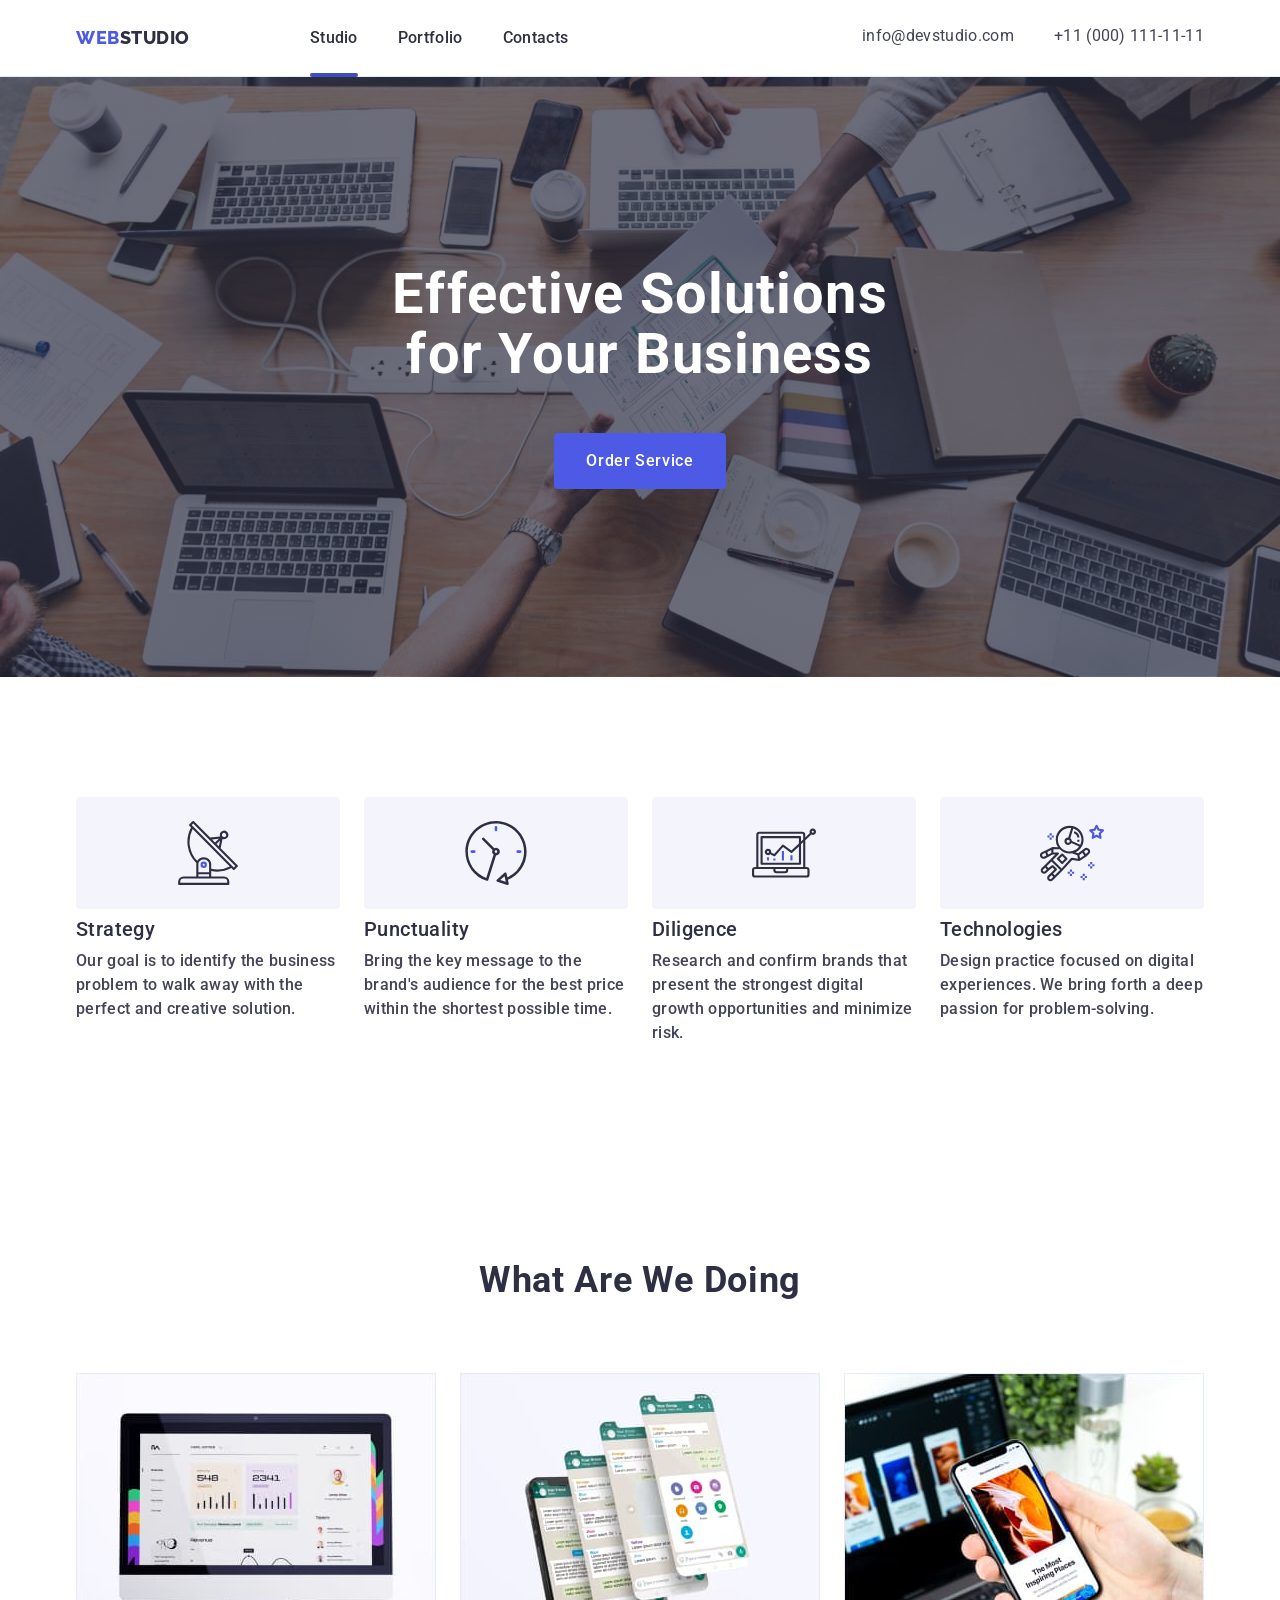
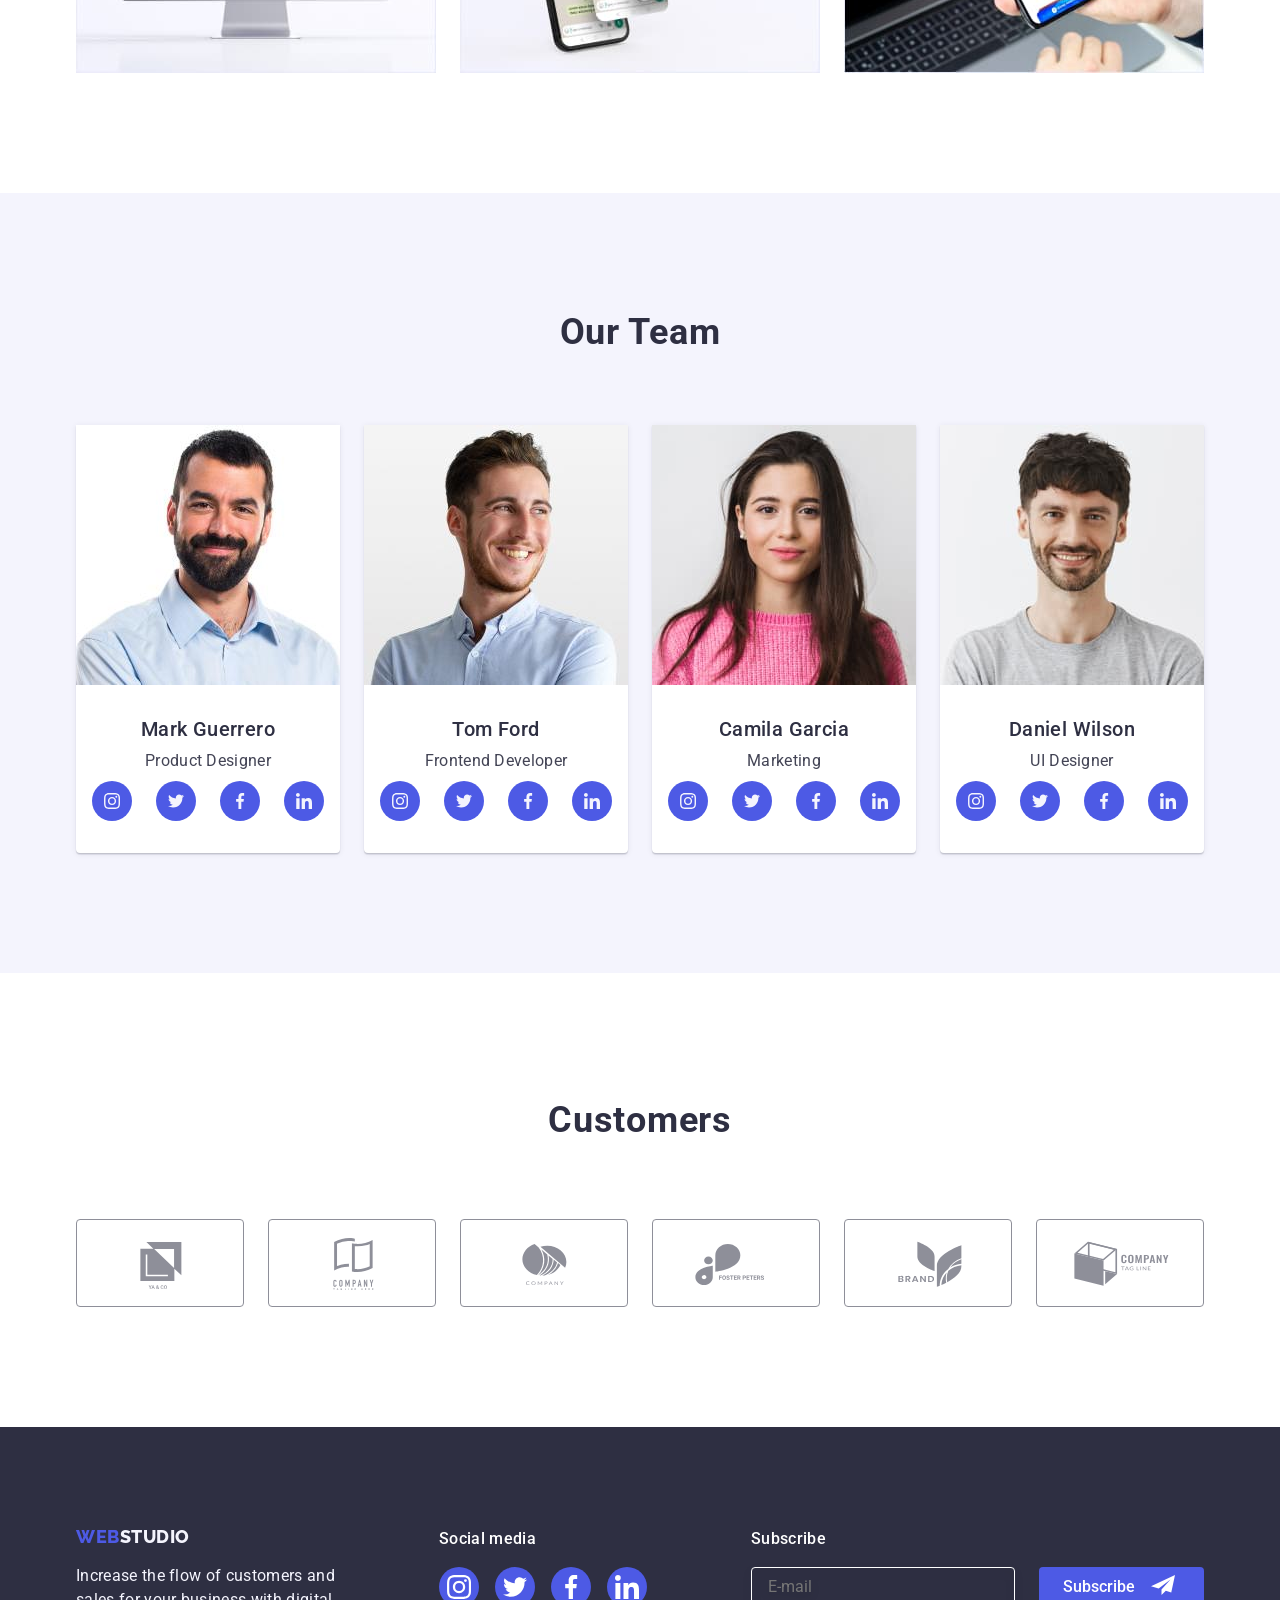
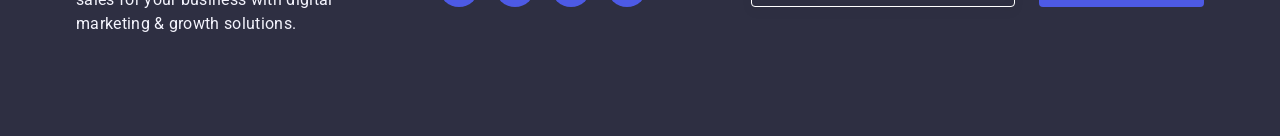
<file: index.html>
<!DOCTYPE html>
<html lang="en">
  <head>
    <meta charset="UTF-8" />
    <meta http-equiv="X-UA-Compatible" content="IE=edge" />
    <meta name="viewport" content="width=device-width, initial-scale=1.0" />
    <title>WebStudio</title>
    <link
      rel="stylesheet"
      href="https://cdnjs.cloudflare.com/ajax/libs/modern-normalize/1.1.0/modern-normalize.min.css"
      integrity="sha512-wpPYUAdjBVSE4KJnH1VR1HeZfpl1ub8YT/NKx4PuQ5NmX2tKuGu6U/JRp5y+Y8XG2tV+wKQpNHVUX03MfMFn9Q=="
      crossorigin="anonymous"
      referrerpolicy="no-referrer"
    />
    <link rel="preconnect" href="https://fonts.googleapis.com" />
    <link rel="preconnect" href="https://fonts.gstatic.com" crossorigin />
    <link
      href="https://fonts.googleapis.com/css2?family=Raleway:wght@800&family=Roboto:wght@400;500;700;900&display=swap"
      rel="stylesheet"
    />
    <link rel="stylesheet" href="./css/styles.css"/>
    <link rel="stylesheet" href="./css/media.css"/>
  </head>
  <body>
    <!--
    <header class="header">
      <div class="container header-container">
        <nav class="header-navigation">
          <a class="header-logo-web link" href="./index.html"
            >Web<span class="header-logo">Studio</span>
          </a>
          <ul class="navigation-header-list list">
            <li class="header-item">
              <a class="header-link link header-underline" href="./index.html"
                >Studio</a
              >
            </li>
            <li class="header-item">
              <a class="header-link link" href="./portfolio.html">Portfolio</a>
            </li>
            <li class="header-item">
              <a href="" class="header-link link">Contacts</a>
            </li>
          </ul>
        </nav>
        <address class="header-contact">
          <ul class="header-contact-list list">
            <li class="header-contact-item">
              <a
                class="header-contact-link link"
                href="mailto:info@devstudio.com"
                >info@devstudio.com</a>
            </li>
            <li class="header-contact-item">
              <a class="header-contact-link link" href="tel:+11(000)1111111"
                >+11 (000) 111-11-11</a>
            </li>
          </ul>
        </address>
        <button type="button" class="modile-menu-open js-open-menu" aria-expanded="false" aria-controls="mobile-menu">
          <svg class=""  width="32" height="22">
            <use href="./images/icons.svg#icon-menu-hamburger"></use>
          </svg>
        </button>
      </div>

      -MOBILE MENU 
      <div class="modile-menu js-menu-container" id="mobile-menu">
        <button type="button" class="modile-menu-close js-close-menu">
          <svg class=""  width="7" height="7">
            <use href="./images/icons.svg#icon-close-black"></use>
          </svg>
        </button>
        <nav class="modile-navigation-menu">
           <ul class="modile-header-list list">
            <li class="modile-header-item">
              <a class="modile-header-link link studio-mobile" href="./index.html"
                >Studio</a
              >
            </li>
            <li class="modile-header-item">
              <a class="modile-header-link link" href="./portfolio.html">Portfolio</a>
            </li>
            <li class="modile-header-item">
              <a href="./index.html" class="modile-header-link link">Contacts</a>
            </li>
          </ul>
        </nav>
        <address class="modile-address">
          <ul class="modile-address-list list">
            <li class="modile-address-item">
              <a class="modile-tel-link link" href="tel:+11(000)1111111"
                >+11 (000) 111-11-11</a
              >
            </li>
            <li class="modile-address-item">
              <a
                class="modile-address-link link"
                href="mailto:info@devstudio.com"
                >info@devstudio.com</a
              >
            </li>
          </ul>
        </address>
        <ul class="modile-soc-list list">
                    <li class="modile-soc-item">
                      <a href="" class="modile-soc-link link">
                        <svg class="modile-icon-item" width="40" height="40">
                          <use href="./images/icons.svg#icon-instagram-1"></use>
                        </svg>
                      </a>
                    </li>
                    <li class="modile-soc-item">
                      <a href="" class="modile-soc-link link">
                        <svg class="modile-icon-item" width="40" height="40">
                          <use href="./images/icons.svg#icon-twitter-1"></use>
                        </svg>
                      </a>
                    </li>
                    <li class="modile-soc-item">
                      <a href="" class="modile-soc-link link">
                        <svg class="modile-icon-item" width="40" height="40">
                          <use href="./images/icons.svg#icon-facebook-1"></use>
                        </svg>
                      </a>
                    </li>
                    <li class="modile-soc-item">
                      <a href="" class="modile-soc-link link">
                        <svg class="modile-icon-item" width="40" height="40">
                          <use href="./images/icons.svg#icon-linkedin-1"></use>
                        </svg>
                      </a>
                    </li>
                 </ul>
        </div>
</header>-->

 <header class="header header-top-line">
      <div class="heder-container container">
        <nav class="header-navigation">
          <a href="./index.html" class="logo link"
            >Web<span class="logo-studio-header">Studio</span></a
          >
          <ul class="navigation-list list">
            <li class="navigation-list-item">
              <a href="./index.html" class="nav-link link header-underline"
                >Studio</a
              >
            </li>
            <li class="navigation-list-item">
              <a href="./portfolio.html" class="nav-link link">Portfolio</a>
            </li>
            <li class="navigation-list-item">
              <a href="" class="nav-link link">Contacts</a>
            </li>
          </ul>
        </nav>
        <button type="button" class="modile-menu-open js-open-menu">
          <svg class="" width="32" height="22">
            <use href="./images/icons.svg#icon-menu-hamburger"></use>
          </svg>
        </button>
        <address class="address">
          <ul class="address-list list">
            <li class="address-list-item">
              <a class="address-link link" href="mailto:info@devstudio.com"
                >info@devstudio.com</a
              >
            </li>
            <li class="address-list-item">
              <a class="address-link link" href="tel:+110001111111"
                >+11 (000) 111-11-11</a
              >
            </li>
          </ul>
        </address>
      </div>

        <!-- MOBILE MENU -->



      <div class="mobile-menu js-menu-container">
        <button type="button" class="mobile-menu-close-btn js-close-menu">
          <svg class="mobile-menu-close-btn-svg" width="8" height="8">
            <use href="./images/icons.svg#icon-close-black"></use>
          </svg>
        </button>
        <nav class="nav-mobile-menu">
          <ul class="mobile-list list">
            <li class="mobile-menu-item">
              <a class="mobile-menu-link studio-mobile link" href="./index.html">Studio</a>
            </li>
            <li class="mobile-menu-item">
              <a class="mobile-menu-link link" href="./portfolio.html">Portfolio</a>
            </li>
            <li class="mobile-menu-item">
              <a class="mobile-menu-link link" href="./portfolio.html">Contacts</a>
            </li>
          </ul>
        </nav>
        <div>
          <address>
            <ul class="mobile-address-list list">
              <li class="list-address-item">
                <a class="address-link-tel link" href="tel:+110001111111"
                >+11 (000) 111-11-11</a
              >
              </li>
              <li class="list-address-item">
                <a class="address-link-mail link" href="mailto:info@devstudio.com"
                >info@devstudio.com</a
              >
              </li>
            </ul>
          </address>
          <ul class="mobile-soc-list">
            <li class="mobile-soc-item list">
              <a href="" class="team-soc-link">
                <svg class="mobile-soc-icon" width="24" height="24">
                  <use href="./images/icons.svg#icon-instagram-1"></use>
                </svg>
              </a>
            </li>
            <li class="mobile-soc-item list">
               <a href="" class="team-soc-link link">
                <svg class="mobile-soc-icon" width="24" height="24">
                  <use href="./images/icons.svg#icon-twitter-1"></use>
                </svg>
              </a>
            </li>
            <li class="mobile-soc-item list">
               <a href="" class="team-soc-link link">
                <svg class="mobile-soc-icon" width="24" height="24">
                  <use href="./images/icons.svg#icon-facebook-1"></use>
                </svg>
              </a>
            </li>
            <li class="mobile-soc-item list">
               <a href="" class="team-soc-link link">
                <svg class="mobile-soc-icon" width="24" height="24">
                  <use href="./images/icons.svg#icon-linkedin-1"></use>
                </svg>
              </a>
            </li>
          </ul>
        </div>
      </div>
    </header>
    <main>
      <!--Hero content-->
      <section class="hero">
        <div class="container hero-container">
          <h1 class="hero-title">
            Effective Solutions <br />
            for Your Business
          </h1>
          <div class="hero-container-bnt">
            <button class="hero-btn" data-modal-open type="button">
              Order Service
            </button>
          </div>
        </div>
      </section>
       <!--Advanteg content-->
      <section class="advantages">
          <h2 hidden>About</h2>
          <div class="container">
           <ul class="advantages-list list">
             <li class="advantages-item">
              <div class="advantages-container">
              <svg width="64" height="64">
                  <use href="./images/icons.svg#icon-antenna-1"></use>
                </svg>
           </div>
           <h3 class="advantages-title">Strategy</h3>
          <p class="advantages-text">
                  Our goal is to identify the business problem to walk away with
                  the perfect and creative solution.
                </p>
             </li>
             <li class="advantages-item">
             <div class="advantages-container">
             <svg width="64" height="64">
                <use href="./images/icons.svg#icon-clock-1"></use>
                </svg>
              </div>
              <h3 class="advantages-title">Punctuality</h3>
              <p class="advantages-text">
                  Bring the key message to the brand's audience for the best
                  price within the shortest possible time.
                </p>
              </li>
              <li class="advantages-item">
                <div class="advantages-container">
                  <svg width="64" height="64">
                  <use href="./images/icons.svg#icon-diagram-1"></use>
                </svg>
              </div>
              <h3 class="advantages-title">Diligence</h3>
              <p class="advantages-text">
                  Research and confirm brands that present the strongest digital
                  growth opportunities and minimize risk.
                </p>
              </li>
              <li class="advantages-item">
                <div class="advantages-container">
                  <svg width="64" height="64">
                  <use href="./images/icons.svg#icon-astronaut-1"></use>
                </svg>
              </div>
              <h3 class="advantages-title">Technologies</h3>
              <p class="advantages-text">
                  Design practice focused on digital experiences. We bring forth
                  a deep passion for problem-solving.
                </p>
              </li>
            </ul>
          </div>
      </section>
      <!--Section 1-->
      <!-- <section class="advantages">
        <div class="container advantages-container">
          <h2 hidden>About</h2>
          <div class="preference">
            <ul class="preference-list list">
              <li class="preference-item">
                <div class="preference-content">
                  <svg class="preference-icon-item">
                    <use href="./images/icons.svg#icon-antenna-1"></use>
                  </svg>
                </div>
              </li>
              <li class="preference-item">
                <div class="preference-content">
                  <svg class="preference-icon-item">
                    <use href="./images/icons.svg#icon-clock-1"></use>
                  </svg>
                </div>
              </li>
              <li class="preference-item">
                <div class="preference-content">
                  <svg class="preference-icon-item">
                    <use href="./images/icons.svg#icon-diagram-1"></use>
                  </svg>
                </div>
              </li>
              <li class="preference-item">
                <div class="preference-content">
                  <svg class="preference-icon-item">
                    <use href="./images/icons.svg#icon-astronaut-1"></use>
                  </svg>
                </div>
              </li>
            </ul>
          </div>
          <ul class="advantages-list list wrap">
            <li class="advantages-item">
              <div class="advantages-item-wrap">
                <h3 class="advantages-title">Strategy</h3>
                <p class="advantages-text">
                  Our goal is to identify the business problem to walk away with
                  the perfect and creative solution.
                </p>
              </div>
            </li>
            <li class="advantages-item">
              <div class="advantages-item-wrap">
                <h3 class="advantages-title">Punctuality</h3>
                <p class="advantages-text">
                  Bring the key message to the brand's audience for the best
                  price within the shortest possible time.
                </p>
              </div>
            </li>
            <li class="advantages-item">
              <div class="advantages-item-wrap">
                <h3 class="advantages-title">Diligence</h3>
                <p class="advantages-text">
                  Research and confirm brands that present the strongest digital
                  growth opportunities and minimize risk.
                </p>
              </div>
            </li>
            <li class="advantages-item">
              <div class="advantages-item-wrap">
                <h3 class="advantages-title">Technologies</h3>
                <p class="advantages-text">
                  Design practice focused on digital experiences. We bring forth
                  a deep passion for problem-solving.
                </p>
              </div>
            </li>
          </ul>
        </div>
      </section> -->
      <!--Section 2-->
      <section class="works">
        <div class="container works-container">
          <h2 class="works-title">What are we doing</h2>
          <ul class="works-list list wrap-wors">
            <li class="works-item">
              <img
              srcset="./images/desctop@2x.jpg 2x"
                src="./images/desctop.jpg"
                alt="motion"
                width="360"
                height="300"
              />
            </li>
            <li class="works-item">
              <img
              srcset="./images/phone@2x.jpg 2x"
                src="./images/phone.jpg"
                alt="phone"
                width="360"
                height="300"
              />
            </li>
            <li class="works-item">
              <img
              srcset="./images/divase@2x.jpg 2x"
                src="./images/divase.jpg"
                alt="gadgets"
                width="360"
                height="300"
              />
            </li>
          </ul>
        </div>
      </section>
      <!--Section 3-->
      <section class="team">
        <div class="container">
          <div class="container-team">
            <h2 class="team-title">Our Team</h2>
            <ul class="team-list list wrap-team">
              <li class="team-item">
                <img
                srcset="./images/guerrero@2x.jpg 2x"
                  src="./images/guerrero.jpg"
                  alt="Product Designer"
                  width="264"
                  height="260"
                  class="team-img"
                />
                <div class="team-card team-item-wrap">
                  <h3 class="team-title-item">Mark Guerrero</h3>
                  <p class="team-text">Product Designer</p>
                  <ul class="team-soc-list list">
                    <li class="team-soc-item">
                      <a href="" class="team-soc-link link">
                        <svg class="team-icon-item">
                          <use href="./images/icons.svg#icon-instagram-1"></use>
                        </svg>
                      </a>
                    </li>
                    <li class="team-soc-item">
                      <a href="./index.html" class="team-soc-link link">
                        <svg class="team-icon-item">
                          <use href="./images/icons.svg#icon-twitter-1"></use>
                        </svg>
                      </a>
                    </li>
                    <li class="team-soc-item">
                      <a href="" class="team-soc-link link">
                        <svg class="team-icon-item">
                          <use href="./images/icons.svg#icon-facebook-1"></use>
                        </svg>
                      </a>
                    </li>
                    <li class="team-soc-item">
                      <a href="" class="team-soc-link link">
                        <svg class="team-icon-item">
                          <use href="./images/icons.svg#icon-linkedin-1"></use>
                        </svg>
                      </a>
                    </li>
                  </ul>
                </div>
              </li>
              <li class="team-item">
                <img
                srcset="./images/ford@2x.jpg 2x"
                  src="./images/ford.jpg"
                  alt="Frontend Developer"
                  width="264"
                  height="260"
                />
                <div class="team-card team-item-wrap">
                  <h3 class="team-title-item">Tom Ford</h3>
                  <p class="team-text">Frontend Developer</p>
                  <ul class="team-soc-list list">
                    <li class="team-soc-item">
                      <a href="" class="team-soc-link link">
                        <svg class="team-icon-item">
                          <use href="./images/icons.svg#icon-instagram-1"></use>
                        </svg>
                      </a>
                    </li>
                    <li class="team-soc-item">
                      <a href="" class="team-soc-link link">
                        <svg class="team-icon-item">
                          <use href="./images/icons.svg#icon-twitter-1"></use>
                        </svg>
                      </a>
                    </li>
                    <li class="team-soc-item">
                      <a href="" class="team-soc-link link">
                        <svg class="team-icon-item">
                          <use href="./images/icons.svg#icon-facebook-1"></use>
                        </svg>
                      </a>
                    </li>
                    <li class="team-soc-item">
                      <a href="" class="team-soc-link link">
                        <svg class="team-icon-item">
                          <use href="./images/icons.svg#icon-linkedin-1"></use>
                        </svg>
                      </a>
                    </li>
                  </ul>
                </div>
              </li>
              <li class="team-item">
                <img
                srcset="./images/garcia@2x.jpg 2x"
                  src="./images/garcia.jpg"
                  alt="Marketing"
                  width="264"
                  height="260"
                />
                <div class="team-card team-item-wrap">
                  <h3 class="team-title-item">Camila Garcia</h3>
                  <p class="team-text">Marketing</p>
                  <ul class="team-soc-list list">
                    <li class="team-soc-item">
                      <a href="" class="team-soc-link link">
                        <svg class="team-icon-item">
                          <use href="./images/icons.svg#icon-instagram-1"></use>
                        </svg>
                      </a>
                    </li>
                    <li class="team-soc-item">
                      <a href="" class="team-soc-link link">
                        <svg class="team-icon-item">
                          <use href="./images/icons.svg#icon-twitter-1"></use>
                        </svg>
                      </a>
                    </li>
                    <li class="team-soc-item">
                      <a href="" class="team-soc-link link">
                        <svg class="team-icon-item">
                          <use href="./images/icons.svg#icon-facebook-1"></use>
                        </svg>
                      </a>
                    </li>
                    <li class="team-soc-item">
                      <a href="" class="team-soc-link link">
                        <svg class="team-icon-item">
                          <use href="./images/icons.svg#icon-linkedin-1"></use>
                        </svg>
                      </a>
                    </li>
                  </ul>
                </div>
              </li>
              <li class="team-item">
                <img
                srcset="./images/wilson@2x.jpg 2x"
                  src="./images/wilson.jpg"
                  alt="UI Designer"
                  width="264"
                  height="260"
                />
                <div class="team-card team-item-wrap">
                  <h3 class="team-title-item">Daniel Wilson</h3>
                  <p class="team-text">UI Designer</p>
                  <ul class="team-soc-list list">
                    <li class="team-soc-item">
                      <a href="" class="team-soc-link link">
                        <svg class="team-icon-item" width="16" height="16">
                          <use href="./images/icons.svg#icon-instagram-1"></use>
                        </svg>
                      </a>
                    </li>
                    <li class="team-soc-item">
                      <a href="" class="team-soc-link link">
                        <svg class="team-icon-item" width="16" height="16">
                          <use href="./images/icons.svg#icon-twitter-1"></use>
                        </svg>
                      </a>
                    </li>
                    <li class="team-soc-item">
                      <a href="" class="team-soc-link link">
                        <svg class="team-icon-item" width="16" height="16">
                          <use href="./images/icons.svg#icon-facebook-1"></use>
                        </svg>
                      </a>
                    </li>
                    <li class="team-soc-item">
                      <a href="" class="team-soc-link link">
                        <svg class="team-icon-item" width="16" height="16">
                          <use href="./images/icons.svg#icon-linkedin-1"></use>
                        </svg>
                      </a>
                    </li>
                  </ul>
                </div>
              </li>
            </ul>
          </div>
        </div>
      </section>
      <!--Section 4-->
      <section class="customers">
        <div class="customers-wrap container">
          <h2 class="customers-title">Customers</h2>
          <ul class="customers-list list">
            <li class="customers-item">
              <a href="" class="customers-link link">
                <svg class="customers-icon-item" width="104" height="56">
                  <use href="./images/icons.svg#icon-customer-logo-1"></use>
                </svg>
              </a>
            </li>
            <li class="customers-item">
              <a href="" class="customers-link link">
                <svg class="customers-icon-item" width="104" height="56">
                  <use href="./images/icons.svg#icon-customer-logo-2"></use>
                </svg>
              </a>
            </li>
            <li class="customers-item">
              <a href="" class="customers-link link">
                <svg class="customers-icon-item" width="104" height="56">
                  <use href="./images/icons.svg#icon-customer-logo-3"></use>
                </svg>
              </a>
            </li>
            <li class="customers-item">
              <a href="" class="customers-link link">
                <svg class="customers-icon-item" width="104" height="56">
                  <use href="./images/icons.svg#icon-customer-logo-4"></use>
                </svg>
              </a>
            </li>
            <li class="customers-item">
              <a href="" class="customers-link link">
                <svg class="customers-icon-item" width="104" height="56">
                  <use href="./images/icons.svg#icon-customer-logo-5"></use>
                </svg>
              </a>
            </li>
            <li class="customers-item">
              <a href="" class="customers-link link">
                <svg class="customers-icon-item" width="104" height="56">
                  <use href="./images/icons.svg#icon-customer-logo-6"></use>
                </svg>
              </a>
            </li>
          </ul>
        </div>
      </section>
    </main>
    <!--Footer-->
    <footer class="footer">
      <div class="footer-container container">
        <div class="first-footer-container">
          <a class="footer-logo link" href="index.html"
            >Web<span class="footer-studio">Studio</span></a
          >
          <p class="footer-text">
            Increase the flow of customers and<br />sales for your business with
            digital<br />
            marketing & growth solutions.
          </p>
        </div>
        <div class="second-footer-container">
          <h2 class="footer-soc-title">Social media</h2>
          <ul class="footer-soc-list list">
            <li class="footer-soc-item">
              <a href="" class="footer-soc-link link">
                <svg class="footer-icon-item" width="24" height="24">
                  <use href="./images/icons.svg#icon-instagram-1"></use>
                </svg>
              </a>
            </li>
            <li class="footer-soc-item">
              <a href="" class="footer-soc-link link">
                <svg class="footer-icon-item" width="24" height="24">
                  <use href="./images/icons.svg#icon-twitter-1"></use>
                </svg>
              </a>
            </li>
            <li class="footer-soc-item">
              <a href="" class="footer-soc-link link">
                <svg class="footer-icon-item" width="24" height="24">
                  <use href="./images/icons.svg#icon-facebook-1"></use>
                </svg>
              </a>
            </li>
            <li class="footer-soc-item">
              <a href="" class="footer-soc-link link">
                <svg class="footer-icon-item" width="24" height="24">
                  <use href="./images/icons.svg#icon-linkedin-1"></use>
                </svg>
              </a>
            </li>
          </ul>
        </div>
        <div class="third-footer-container">
          <p class="subscribe-text">Subscribe</p>
            <form>
              <div class="form-btn-wrap">
              <label aria-label="email-input">
                <input
                  type="email"
                  name="subscribe-input"
                  class="subscribe-input"
                  placeholder="E-mail"
                  required
                />
              </label>
              <div class="submit-btn">
              <button class="footer-btn" type="submit">Subscribe</button>
              </div>
            </div>
            </form>
        </div>
      </div>
    </footer>

<!--------------Modal Window--------------------->    
    <div class="backdrop is-hidden" data-modal>
      <div class="modal">
        <button type="button" class="modal-close-btn" data-modal-close>
          <svg class="modal-svg" width="8" height="8">
            <use href="./images/icons.svg#icon-close-bp"></use>
          </svg>
        </button>
        <p class="modal-title">Leave your contacts and we will call you back</p>
        <form class="modal-form">
          <div class="modal-field">
            <label class="modal-label" for="user-name">Name</label>
            <div class="input-container">
              <input
                type="text"
                class="modal-input"
                name="user-name"
                id="user-name"
                required
              />
              <svg class="modal-input-icon" width="18" height="18">
                <use href="./images/icons.svg#icon-person-mw"></use>
              </svg>
            </div>
          </div>
          <div class="modal-field">
            <label class="modal-label" for="user-phone">Phone</label>
            <div class="input-container">
              <input
                type="tel"
                class="modal-input"
                name="user-phone"
                id="user-tel"
                required
              />
              <svg class="modal-input-icon" width="18" height="18">
                <use href="./images/icons.svg#icon-phone-mw"></use>
              </svg>
            </div>
          </div>
          <div class="modal-field">
            <label class="modal-label" for="user-email">Email</label>
            <div class="input-container">
              <input
                type="email"
                class="modal-input"
                name="user-email"
                id="user-email"
                required
              />
              <svg class="modal-input-icon" width="18" height="18">
                <use href="./images/icons.svg#icon-email-mw"></use>
              </svg>
            </div>
          </div>
          <div class="modal-field-area">
            <label class="modal-label" for="text input">Comment</label>
            <textarea
              name="text input"
              class="modal-textarea"
              id="text input"
              placeholder="Text input"
            ></textarea>
          </div>
          <div class="modal-field-check">
            <input
              type="checkbox"
              name="privacy"
              class="input-check visually-hidden"
              id="privacy"
              value="true"
              required
            />
            <label class="check-label-text" for="privacy">
              <span>
                <svg class="check-icon" width="10" height="8">
                  <use href="./images/icons.svg#icon-check"></use>
                </svg>
              </span>
              I accept the terms and conditions of the
              <a class="check-label-link" href="">Privacy Policy</a>
            </label>
          </div>
          <button type="submit" class="modal-departure-btn">Send</button>
      </div>
    </div>
    <script src="./js/modal.js"></script>
    <script src="./js/mobile-menu.js"></script>
  </body>
</html>
</file>
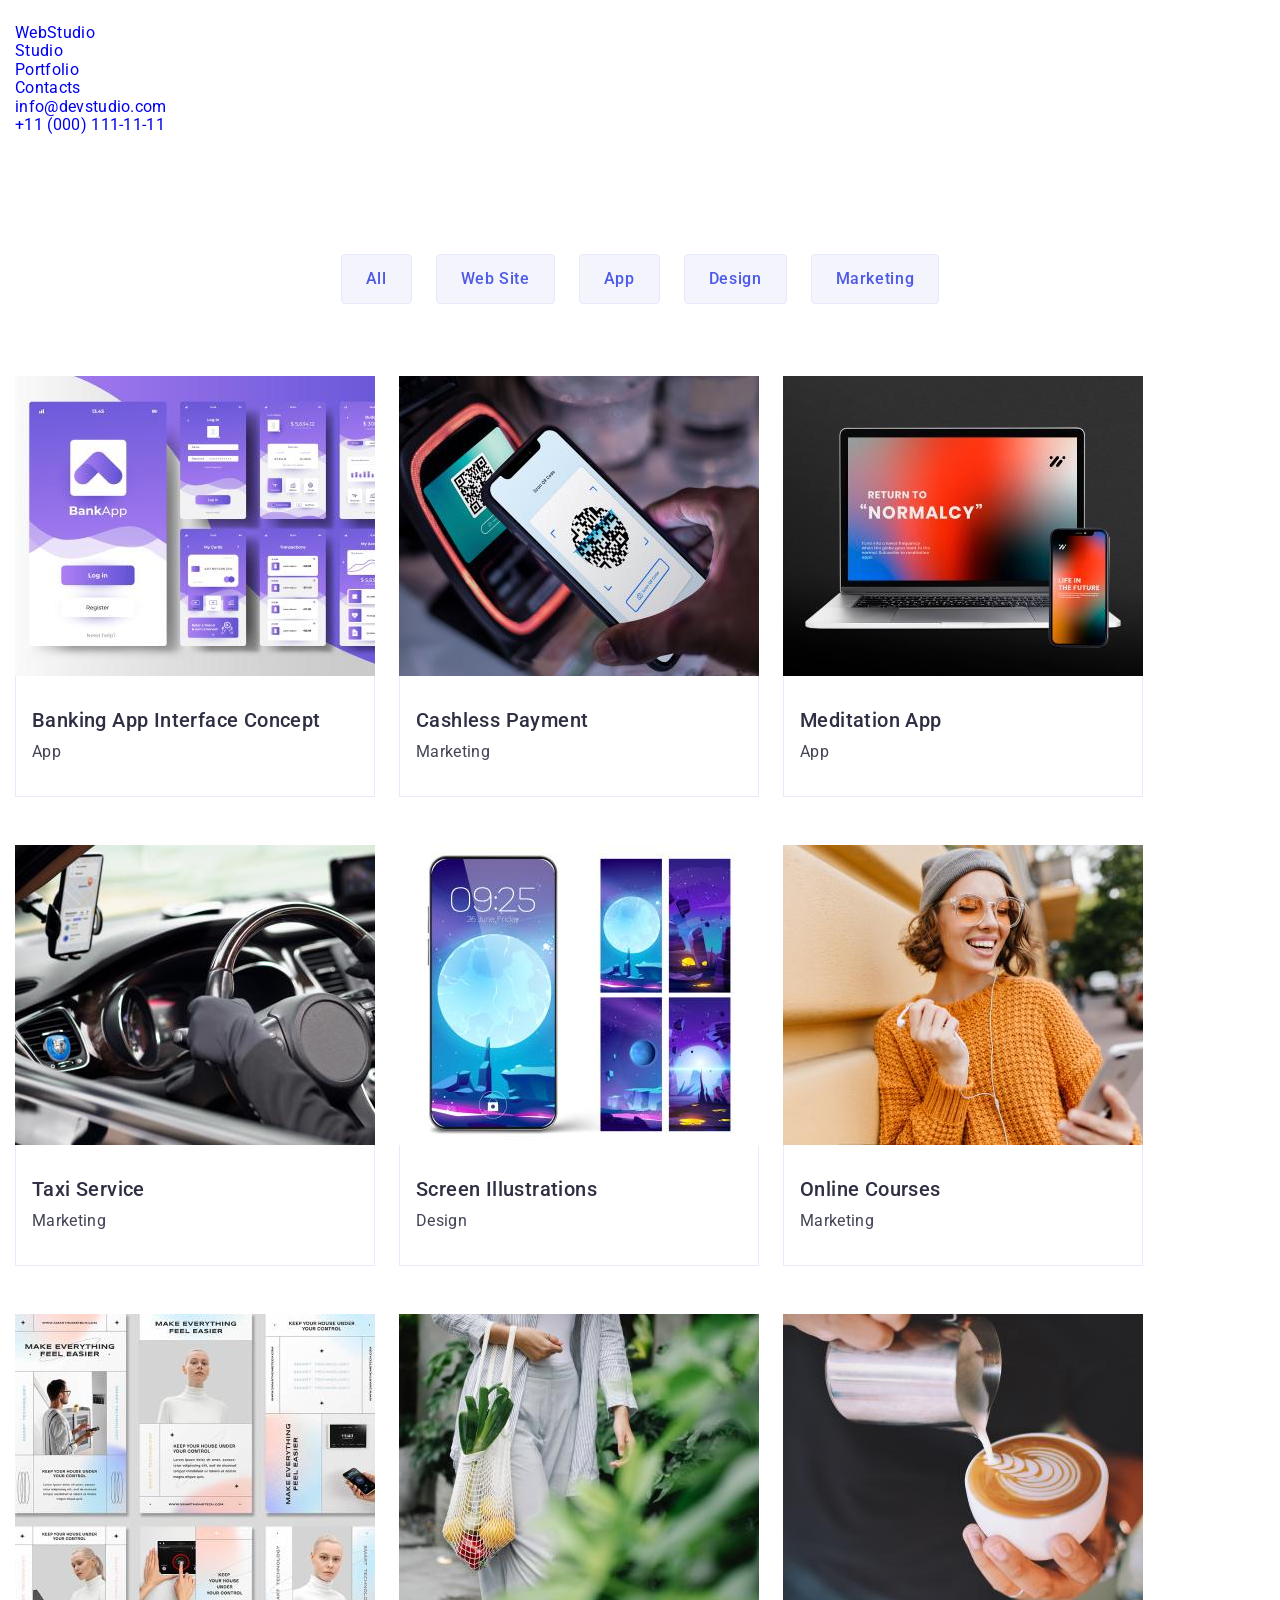
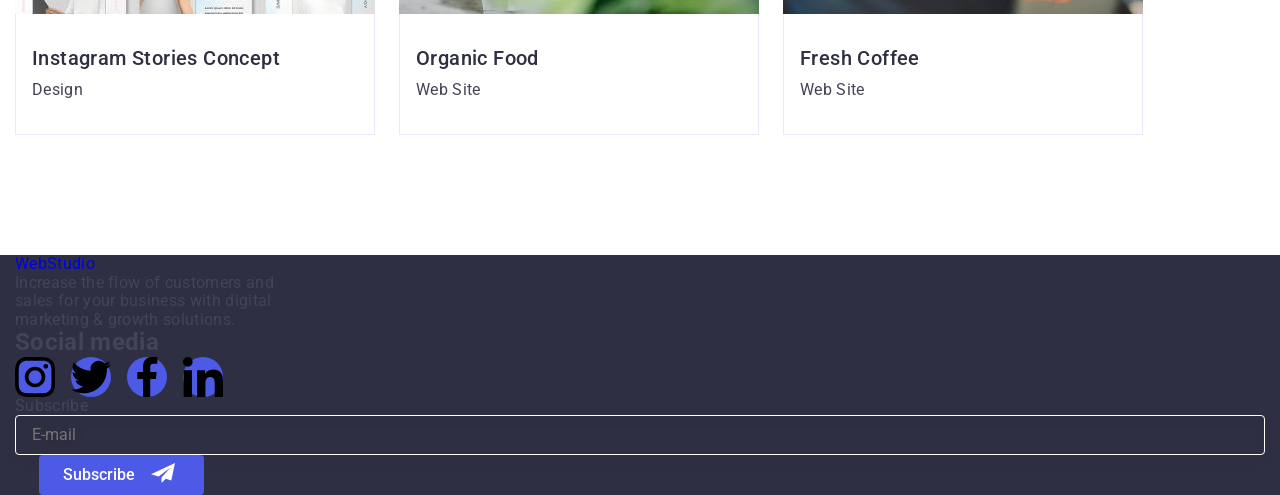
<file: portfolio.html>
<!DOCTYPE html>
<html lang="en">
  <head>
    <meta charset="UTF-8" />
    <meta http-equiv="X-UA-Compatible" content="IE=edge" />
    <meta name="viewport" content="width=device-width, initial-scale=1.0" />
    <title>Portfolio</title>
    <link rel="stylesheet" href="https://cdnjs.cloudflare.com/ajax/libs/modern-normalize/1.1.0/modern-normalize.min.css" integrity="sha512-wpPYUAdjBVSE4KJnH1VR1HeZfpl1ub8YT/NKx4PuQ5NmX2tKuGu6U/JRp5y+Y8XG2tV+wKQpNHVUX03MfMFn9Q==" crossorigin="anonymous" referrerpolicy="no-referrer" />
    <link rel="preconnect" href="https://fonts.googleapis.com" />
    <link rel="preconnect" href="https://fonts.gstatic.com" crossorigin />
    <link
      href="https://fonts.googleapis.com/css2?family=Raleway:wght@800&family=Roboto:wght@400;500;700;900&display=swap"
      rel="stylesheet"
    />
    <link rel="stylesheet" href="./css/styles.css" />
    <body>
  <header class="header">
      <div class="container header-container">
        <nav class="header-navigation">
          <a class="header-logo-web link" href="./index.html"
            >Web<span class="header-logo">Studio</span></a
          >
          <ul class="header-list list">
            <li class="header-item">
              <a class="header-link link" href="./index.html">Studio</a>
            </li>
            <li class="header-item">
              <a class="header-link link portfolio-header-underline" href="./portfolio.html">Portfolio</a>
            </li>
            <li class="header-item">
              <a class="header-link link" href="./index.html">Contacts</a>
            </li>
          </ul>
        </nav>
        <address class="header-contact">
          <ul class="header-contact-list list">
            <li class="header-contact-item">
              <a
                class="header-contact-link link"
                href="mailto:info@devstudio.com"
                >info@devstudio.com</a
              >
            </li>
            <li class="header-contact-item">
              <a class="header-contact-link link" href="tel:+11(000)111-11-11"
                >+11 (000) 111-11-11</a
              >
            </li>
          </ul>
        </address>
      </div>
    </header>
    <!--Main content-->
    <main>
      <!--Filters content-->
      <section class="portfolio">
        <div class="container container-button">
        <h1 hidden>Portfolio</h1>
        <ul class="button-menu-list list wrap-button">
          <li class="button-menu-item"><button class="button-menu-btn" type="button">All</button></li>
          <li class="button-menu-item"><button class="button-menu-btn" type="button">Web Site</button></li>
          <li class="button-menu-item"><button class="button-menu-btn" type="button">App</button></li>
          <li class="button-menu-item"><button class="button-menu-btn" type="button">Design</button></li>
          <li class="button-menu-item"><button class="button-menu-btn" type="button">Marketing</button></li>
        </ul>
         <!--Row 1-->
         <div class="portfolio-container">
        <ul class="portfolio-list list wrap-portfolio">
          <li class="portfolio-item">
            <a class="portfolio-link link" href="">
            <div class="portfolio-cover-wrap">
            <img
              src="./images/portfolio/image-1.jpg"
              alt="Banking"
              width="360"
              height="300"
            />
            <p class="portfolio-cover-text portfolio-background">14 Stylish and User-Friendly App Design <br> Concepts · Task Manager App · Calorie <br> Tracker App · Exotic Fruit Ecommerce <br> App · Cloud Storage App</p>
            </div>
            <div class="portfolio-card">
            <h2 class="portfolio-title">Banking App Interface Concept</h2>
            <p class="portfolio-text">App</p>
            </div>
            </a>
          </li>
          <li class="portfolio-item">
            <a class="portfolio-link link" href="">
               <div class="portfolio-cover-wrap">
            <img
              src="./images/portfolio/image-2.jpg"
              alt="Cashless"
              width="360"
              height="300"
            />
             <p class="portfolio-cover-text portfolio-background">14 Stylish and User-Friendly App Design <br> Concepts · Task Manager App · Calorie <br> Tracker App · Exotic Fruit Ecommerce <br> App · Cloud Storage App</p>
             </div>
            <div class="portfolio-card">
            <h2 class="portfolio-title">Cashless Payment</h2>
            <p class="portfolio-text">Marketing</p>
            </div>
            </a>
          </li>
          <li class="portfolio-item">
            <a class="portfolio-link link" href="">
              <div class="portfolio-cover-wrap">
            <img
              src="./images/portfolio/image-3.jpg"
              alt="Meditation"
              width="360"
              height="300"
            />
            <p class="portfolio-cover-text portfolio-background">14 Stylish and User-Friendly App Design <br> Concepts · Task Manager App · Calorie <br> Tracker App · Exotic Fruit Ecommerce <br> App · Cloud Storage App</p>
            </div>
            <div class="portfolio-card">
            <h2 class="portfolio-title">Meditation App</h2>
            <p class="portfolio-text">App</p>
            </div>
            </a>
          </li>

         <!--Row 2-->
         
          <li class="portfolio-item">
            <a class="portfolio-link link" href="">
              <div class="portfolio-cover-wrap">
            <img
              src="./images/portfolio/image-4.jpg"
              alt="Taxi Service"
              width="360"
              height="300"
            />
            <p class="portfolio-cover-text portfolio-background">14 Stylish and User-Friendly App Design <br> Concepts · Task Manager App · Calorie <br> Tracker App · Exotic Fruit Ecommerce <br> App · Cloud Storage App</p>
            </div>
            <div class="portfolio-card">
            <h2 class="portfolio-title">Taxi Service</h2>
            <p class="portfolio-text">Marketing</p>
            </div>
            </a>
          </li>
          <li class="portfolio-item">
            <a class="portfolio-link link" href="">
              <div class="portfolio-cover-wrap">
            <img
              src="./images/portfolio/image-5.jpg"
              alt="Screen Illustrations"
              width="360"
              height="300"
            />
            <p class="portfolio-cover-text portfolio-background">14 Stylish and User-Friendly App Design <br> Concepts · Task Manager App · Calorie <br> Tracker App · Exotic Fruit Ecommerce <br> App · Cloud Storage App</p>
            </div>
            <div class="portfolio-card">
            <h2 class="portfolio-title">Screen Illustrations</h2>
            <p class="portfolio-text">Design</p>
            </div>
            </a>
          </li>
          <li class="portfolio-item">
            <a class="portfolio-link link" href="">
              <div class="portfolio-cover-wrap">
            <img
              src="./images/portfolio/image-6.jpg"
              alt="Online Courses"
              width="360"
              height="300"
            />
            <p class="portfolio-cover-text portfolio-background">14 Stylish and User-Friendly App Design <br> Concepts · Task Manager App · Calorie <br> Tracker App · Exotic Fruit Ecommerce <br> App · Cloud Storage App</p>
            </div>
            <div class="portfolio-card">
            <h2 class="portfolio-title">Online Courses</h2>
            <p class="portfolio-text">Marketing</p>
            </div>
            </a>
          </li>

         <!--Row 3-->

          <li class="portfolio-item">
            <a class="portfolio-link link" href="">
              <div class="portfolio-cover-wrap">
            <img
              src="./images/portfolio/image-7.jpg"
              alt="Stories"
              width="360"
              height="300"
            />
            <p class="portfolio-cover-text portfolio-background">14 Stylish and User-Friendly App Design <br> Concepts · Task Manager App · Calorie <br> Tracker App · Exotic Fruit Ecommerce <br> App · Cloud Storage App</p>
            </div>
            <div class="portfolio-card">
            <h2 class="portfolio-title">Instagram Stories Concept</h2>
            <p class="portfolio-text">Design</p>
            </div>
            </a>
          </li>
          <li class="portfolio-item">
            <a class="portfolio-link link" href="">
              <div class="portfolio-cover-wrap">
            <img
              src="./images/portfolio/image-8.jpg"
              alt="Organic Food"
              width="360"
              height="300"
            />
            <p class="portfolio-cover-text portfolio-background">14 Stylish and User-Friendly App Design <br> Concepts · Task Manager App · Calorie <br> Tracker App · Exotic Fruit Ecommerce <br> App · Cloud Storage App</p>
            </div>
            <div class="portfolio-card">
            <h2 class="portfolio-title">Organic Food</h2>
            <p class="portfolio-text">Web Site</p>
            </div>
            </a>
          </li>
          <li class="portfolio-item">
            <a  class="portfolio-link link" href="">
              <div class="portfolio-cover-wrap">
            <img
              src="./images/portfolio/image-9.jpg"
              alt="Fresh Coffee"
              width="360"
              height="300"
            />
            <p class="portfolio-cover-text portfolio-background">14 Stylish and User-Friendly App Design <br> Concepts · Task Manager App · Calorie <br> Tracker App · Exotic Fruit Ecommerce <br> App · Cloud Storage App</p>
            </div>
            <div class="portfolio-card">
            <h2 class="portfolio-title">Fresh Coffee</h2>
            <p class="portfolio-text">Web Site</p>
            </div>
            </a>
          </li>
        </ul>
        </div>
        </div>
      </section>
    </main>
    <!--Footer-->
    <footer class="footer">
      <div class="footer-container container">
        <div class="first-footer-container">
          <a class="footer-logo link" href="index.html"
            >Web<span class="footer-studio">Studio</span></a
          >
          <p class="footer-text">
            Increase the flow of customers and<br />sales for your business with
            digital<br />
            marketing & growth solutions.
          </p>
        </div>
        <div class="second-footer-container">
          <h2 class="footer-soc-title">Social media</h2>
          <ul class="footer-soc-list list">
            <li class="footer-soc-item">
              <a href="" class="footer-soc-link link">
                <svg class="footer-icon-item">
                  <use href="./images/icons.svg#icon-instagram-1"></use>
                </svg>
              </a>
            </li>
            <li class="footer-soc-item">
              <a href="" class="footer-soc-link link">
                <svg class="footer-icon-item">
                  <use href="./images/icons.svg#icon-twitter-1"></use>
                </svg>
              </a>
            </li>
            <li class="footer-soc-item">
              <a href="" class="footer-soc-link link">
                <svg class="footer-icon-item">
                  <use href="./images/icons.svg#icon-facebook-1"></use>
                </svg>
              </a>
            </li>
            <li class="footer-soc-item">
              <a href="" class="footer-soc-link link">
                <svg class="footer-icon-item">
                  <use href="./images/icons.svg#icon-linkedin-1"></use>
                </svg>
              </a>
            </li>
          </ul>
        </div>
        <div class="third-footer-container">
          <p class="subscribe-text">Subscribe</p>
            <form>
              <div class="form-btn-wrap">
              <label aria-label="email-input">
                <input
                  type="email"
                  name="subscribe-input"
                  class="subscribe-input"
                  placeholder="E-mail"
                  required
                />
              </label>
              <button class="footer-btn" type="submit">Subscribe</button>
            </div>
            </form>
        </div>
      </div>
    </footer>
  </body>
</html>
</file>
<file: css/styles.css>
:root {
    --background-main-color: #ffffff;
    --background-second-color: #2E2F42;
    --main-title-color: #2E2F42;
    --main-text-color: #434455;
    --porttfolio-background-color: #ffffff;
    --portfolio-title-color: #2E2F42;
    --portfolio-text-color: #434455;
    --portfolio-title-font-weight: 500;
    --body-background-color: #ffffff;
    --background-color-footer: 250ms cubic-bezier(0.4, 0, 0.2, 1);
}

* {
    margin: 0;
    padding: 0;
    list-style: none;
    box-sizing: border-box;
}

p,
h1,
h2,
h3,
h4,
h5,
h6 {
    margin: 0;
}

ul {
    margin: 0;
    padding: 0;
}

address {
    font-style: normal;
}

img {
    display: block;
    display: block;
    max-width: 100%;
    width: 100%;
    height: auto;
}

body {
    font-family: 'Roboto', sans-serif;
    letter-spacing: 0.02em;
    color: #434455;
    background-color: var(--body-background-color);
}

.list {
    list-style: none;
}

.link {
    text-decoration: none;
}

.container {
    min-width: 320px;
    padding: 0 15px;
    margin: 0 auto;
}

.visually-hidden {
    position: absolute;
    width: 1px;
    height: 1px;
    margin: -1px;
    border: 0;
    padding: 0;

    white-space: nowrap;
    clip-path: inset(100%);
    clip: rect(0 0 0 0);
    overflow: hidden;
}

/*---------
/*---------------MOBILE MENU---------------*/
/*---------
.modile-menu {
    position: fixed;
    top: 0;
    width: 100vw;
    height: 100vh;
    background-color: #ffffff;
    display: flex;
    flex-direction: column;
    justify-content: space-between;
    z-index: 100;
    background-color: #ffffff;
    box-shadow: 0px 2px 1px rgba(46, 47, 66, 0.08),
        0px 1px 1px rgba(46, 47, 66, 0.16), 0px 1px 6px rgba(46, 47, 66, 0.08);
    padding-top: 80px;
    padding-left: 40px;
    padding-bottom: 40px;

    opacity: 0;
    visibility: hidden;
    pointer-events: none;

}

.modile-menu-open {
    border: 0;
    background-color: white;
}

.mobile-menu.is-open {
    opacity: 1;
    visibility: visible;
    pointer-events: auto;
}

.modile-menu-close {
    width: 24px;
    height: 24px;

    background-color: #ffffff;
    border: 1px solid rgba(0, 0, 0, 0.1);
    border-radius: 50%;

    position: absolute;
    top: 24px;
    right: 24px;

    display: flex;
    justify-content: center;
    align-items: center;
}

.modile-navigation-menu {}

.modile-header-list {
    display: flex;
    flex-direction: column;
    row-gap: 40px;

}



.modile-header-item {}

.modile-header-link {
    font-weight: 700;
    font-size: 36px;
    line-height: 1.1;
    letter-spacing: 0.02em;
    text-transform: capitalize;
    color: #2E2F42;
}

.studio-mobile {
    color: #404bbf;
}

.modile-address-list {
    display: flex;
    flex-direction: column;
    row-gap: 40px;
    margin-bottom: 48px;
}

.modile-tel-link {
    font-style: normal;
    font-weight: 700;
    font-size: 36px;
    line-height: calc(40 / 36);
    letter-spacing: 0.02em;
    text-transform: capitalize;
    color: #4d5ae5;
}

.modile-address-link {
    font-style: normal;
    font-weight: 500;
    font-size: 20px;
    line-height: calc(24 / 20);
    letter-spacing: 0.02em;
    color: #434455;
}

.modile-soc-list {
    display: flex;
    gap: 56px;
}

.modile-soc-item {
    height: 40px;
    width: 40px;
    border-radius: 50%;
}

.modile-soc-link {
    width: 100%;
    height: 100%;
    border-radius: 50%;
    background-color: rgba(77, 90, 229, 1);
    display: flex;
    align-items: center;
    justify-content: center;
    transition-property: background-color;
    transition-duration: 250ms;
    transition-timing-function: cubic-bezier(0.4, 0, 0.2, 1);
}

.modile-icon-item {
    width: 16px;
    height: 16px;
    fill: #F4F4FD;
}
*/
/*---------------HEADER---------------*/
/*
.header {
    background-color: var(--background-main-color);
    border-bottom: 1px solid #e7e9fc;
    padding-top: 24px;
    padding-bottom: 24px;
    box-shadow: 0px 2px 1px rgba(46, 47, 66, 0.08), 0px 1px 1px rgba(46, 47, 66, 0.16), 0px 1px 6px rgba(46, 47, 66, 0.08);
}

.header-container {
    display: flex;
    justify-content: space-between;
}

.header-navigation {
    display: flex;
    justify-content: center;
    align-items: center;
}

.header-logo-web {
    font-family: "Raleway", sans-serif;
    font-weight: 800;
    font-size: 18px;
    line-height: 1.17;
    letter-spacing: 0.03em;
    text-transform: uppercase;
    color: #4D5AE5;
}

.header-logo {
    font-family: 'Raleway', sans-serif;
    font-weight: 800;
    font-size: 18px;
    line-height: 1.17;
    letter-spacing: 0.03em;
    text-transform: uppercase;
    color: #2E2F42;
}

.header-underline {
    position: relative;
}

.header-underline::after {
    content: '';
    position: absolute;
    width: 48px;
    height: 4px;
    left: 0px;
    top: 44px;
    background-color: #404bbf;
    border-radius: 2px;
}

.header-contact-list {
    display: flex;
    align-items: center;
}

.portfolio-header-underline {
    position: relative;
}

.portfolio-header-underline::after {
    content: '';
    position: absolute;
    width: 66px;
    height: 4px;
    left: 0px;
    top: 44px;
    background-color: #404BBF;
    border-radius: 2px;
}

.header-link {
    font-weight: 500;
    font-size: 16px;
    line-height: 1.5;
    letter-spacing: 0.02em;
    color: #2E2F42;
    display: flex;
    gap: 40px;
    transition-property: color;
    transition-duration: 250ms;
    transition-timing-function: cubic-bezier(0.4, 0, 0.2, 1);
}

.header-link:hover,
.header-link:focus {
    color: #404bbf;
}

.header-item {
    display: flex;
    flex-wrap: wrap;
    gap: 40px;
}

.header-contact {
    font-style: normal;
}

.header-contact-list {
    /*
    display: flex;
    align-items: center;
   
}

.header-contact-item {}

.header-contact-link {
    font-style: normal;
    font-size: 16px;
    line-height: 1.50;
    letter-spacing: 0.02em;
    color: #434455;
    transition-property: color;
    transition-duration: 250ms;
    transition-timing-function: cubic-bezier(0.4, 0, 0.2, 1);
}

.header-contact-link:hover,
.header-contact-link:focus {
    color: #404bbf;
}
*/


.mobile-menu {
    position: fixed;
    width: 100%;
    height: 100%;
    top: 0;
    left: 0;
    display: flex;
    flex-direction: column;
    justify-content: space-between;
    z-index: 100;
    background: #ffffff;
    box-shadow: 0px 2px 1px rgba(46, 47, 66, 0.08),
        0px 1px 1px rgba(46, 47, 66, 0.16), 0px 1px 6px rgba(46, 47, 66, 0.08);

    padding-top: 80px;
    padding-left: 40px;
    padding-bottom: 40px;

    opacity: 0;
    visibility: hidden;
    pointer-events: none;

    transition: opacity 250ms cubic-bezier(0.4, 0, 0.2, 1),
        visibility 250ms cubic-bezier(0.4, 0, 0.2, 1);
}

.mobile-menu.is-open {
    opacity: 1;
    visibility: visible;
    pointer-events: auto;
}

.mobile-menu-close-btn {
    width: 24px;
    height: 24px;

    background: #ffffff;
    border: 1px solid rgba(0, 0, 0, 0.1);
    border-radius: 50%;

    position: absolute;
    top: 24px;
    right: 24px;

    display: flex;
    justify-content: center;
    align-items: center;

}

.modile-menu-open {
    border: 0px;
}

.mobile-list {
    display: flex;
    flex-direction: column;
    row-gap: 40px;
}

.mobile-menu-link {
    font-weight: 700;
    font-size: 36px;
    letter-spacing: 0.02em;
    line-height: calc(40 / 36);
    color: var(--main-title-color);
}

.studio-mobile {
    color: #404bbf;
}

.mobile-address-list {
    display: flex;
    flex-direction: column;
    row-gap: 40px;
    margin-bottom: 48px;
}

.address-link-tel {
    font-style: normal;
    font-weight: 700;
    font-size: 36px;
    line-height: calc(40 / 36);
    letter-spacing: 0.02em;
    text-transform: capitalize;
    color: #4d5ae5;
}

.address-link-mail {
    font-style: normal;
    font-weight: 500;
    font-size: 20px;
    line-height: calc(24 / 20);
    letter-spacing: 0.02em;
    color: #434455;
}

.mobile-soc-list {
    display: flex;
    gap: 56px;
}

.mobile-soc-item {
    height: 40px;
    width: 40px;
}

.header {
    padding-top: 24px;
    padding-bottom: 24px;
}

.logo {
    font-family: "Raleway", sans-serif;
    font-weight: 800;
    font-size: 18px;
    line-height: 1.17;
    align-items: center;
    display: flex;
    letter-spacing: 0.03em;
    text-transform: uppercase;
    color: #4D5AE5;
}

.logo-studio-header {
    font-family: "Raleway", sans-serif;
    font-weight: 800;
    font-size: 18px;
    line-height: 1.17;
    align-items: center;
    letter-spacing: 0.03em;
    text-transform: uppercase;
    color: #2e2f42;
}

.logo-studio-footer {
    font-family: "Raleway", sans-serif;
    font-weight: 800;
    font-size: 18px;
    line-height: 1.17;
    align-items: center;
    letter-spacing: 0.03em;
    text-transform: uppercase;
    color: #f4f4fd;
}

.heder-container {

    display: flex;
    justify-content: space-between;
    align-items: center;
}

.modile-menu-open {
    background-color: transparent;
    padding: 0;
    height: 22px;
}

.header-top-line {
    box-shadow: 0px 2px 1px rgba(46, 47, 66, 0.08),
        0px 1px 1px rgba(46, 47, 66, 0.16), 0px 1px 6px rgba(46, 47, 66, 0.08);
}

/*---------------HERO---------------*/

.hero {
    background-color: #2e2f42;
    background-image: linear-gradient(rgba(46, 47, 66, 0.7),
            rgba(46, 47, 66, 0.7)),
        url(../images/hero-bg/mobile-bg.jpg);
    background-repeat: no-repeat;
    background-position: center;
    background-size: cover;
    margin: 0 auto;
    padding-top: 112px;
    padding-bottom: 112px;
    max-width: 428px;
}

@media screen and (min-device-pixel-ratio: 2),
screen and (min-resolution: 192dpi),
screen and (min-resolution: 2dppx) {
    .hero-section {
        max-width: 428px;
        margin: 0 auto;
        background-image: linear-gradient(rgba(46, 47, 66, 0.7),
                rgba(46, 47, 66, 0.7)),
            url(../images/hero-bg/mobile-bg@2x.jpg);
        background-repeat: no-repeat;
        background-position: center;
        background-size: cover;
    }
}

.hero-container {
    display: flex;
    flex-direction: column;
    align-items: center;
}

.hero-title {
    width: 320px;
    font-size: 36px;
    line-height: calc(40 / 36);
    text-align: center;
    letter-spacing: 0.02em;
    color: #ffffff;
    margin: 0 auto;
    margin-bottom: 72px
}

.hero-container-bnt {
    display: block;

}

.hero-btn {
    font-family: inherit;
    font-weight: 500;
    font-size: 16px;
    line-height: 1.5;
    letter-spacing: 0.04em;
    color: #ffffff;
    background-color: #4d5ae5;
    padding: 16px 32px;
    margin: 0 auto;
    border: none;
    border-radius: 4px;

    /* font-family: 'Roboto', sans-serif;
    font-style: normal;
    font-weight: 500;
    font-size: 16px;
    line-height: 1.50;
    letter-spacing: 0.04em;
    color: #FFFFFF;
    background-color: #4D5AE5;
    cursor: pointer;
    border-radius: 4px;
    padding: 16px 32px;
    gap: 10px;
    margin: 0 auto;
    border: none;
    transition-property: background-color;
    transition-duration: 250ms;
    transition-timing-function: cubic-bezier(0.4, 0, 0.2, 1); */
}

.hero-btn:hover,
.hero-btn:focus {
    background-color: #404BBF;
}


/*---------------ADVANTAGES---------------*/

.advantages {
    padding-top: 96px;
    padding-bottom: 96px;
}

/*
.wrap {
    display: flex;
    gap: 24px;
}
*/
.advantages-list {}

.advantages-item {}

.advantages-title {
    font-weight: 700;
    font-size: 36px;
    line-height: 1.11;
    letter-spacing: 0.02em;
    color: #2e2f42;
    text-align: center;
    margin-bottom: 8px;
}

.advantages-text {
    font-weight: 500;
    font-size: 16px;
    line-height: 1.5;
    letter-spacing: 0.02em;

}

.advantages-text:not(:last-child) {
    margin-bottom: 0;
}


/* .preference-list {
    display: flex;
    justify-content: center;
    align-items: flex-end;
    gap: 24px;
}


.preference-item {
    width: 264px;
    height: 112px;
}

.preference-content {
    width: 100%;
    height: 100%;
    border-radius: 4px;
    background-color: #F4F4FD;
    display: flex;
    align-items: center;
    justify-content: center;
    margin: 0 auto;

}

.preference-icon-item {
    width: 64px;
    height: 64px;

} */

/*---------------WORKS---------------*/
.works {
    background-color: #FFFFFF;
    padding: 120px 0px;
}

.wrap-wors {
    display: flex;
    gap: 24px;
}

.works-title {
    font-size: 36px;
    line-height: 1.11;
    text-align: center;
    letter-spacing: 0.02em;
    text-transform: capitalize;
    color: var(--main-title-color, #2E2F42);
    margin-bottom: 72px;
}

.works-list {
    display: flex;
    gap: 24px;
    justify-content: center;
}

.works-item {}

/*---------------TEAM---------------*/
.team {
    background-color: #f4f4fd;
    padding: 96px 0;
}

.container-team {}

.wrap-team {
    display: flex;
    gap: 24px;
}

.team-title {
    font-size: 36px;
    line-height: 1.11;
    text-align: center;
    letter-spacing: 0.02em;
    text-transform: capitalize;
    margin-bottom: 72px;
    text-transform: capitalize;
    color: var(--main-title-color);
}

.team-card {
    padding: 32px 16px;
}

.team-list {}

.team-item {
    background-color: #ffffff;
    box-shadow: 0px 1px 6px rgba(46, 47, 66, 0.08),
        0px 1px 1px rgba(46, 47, 66, 0.16), 0px 2px 1px rgba(46, 47, 66, 0.08);
    border-radius: 0px 0px 4px 4px;
}

.team-title-item {
    font-weight: 500;
    font-size: 20px;
    line-height: 1.2;
    letter-spacing: 0.02em;
    margin-bottom: 8px;
    color: #2E2F42;
    text-align: center;
}

.team-text {
    font-size: 16px;
    line-height: 1.5;
    letter-spacing: 0.02em;
    text-align: center;
    color: #434455;
    margin-bottom: 8px;
}

.team-list {
    display: flex;
    flex-wrap: wrap;
    justify-content: center;
    gap: 72px;
}

.team-card {
    text-align: center;
    padding: 32px 16px;
}

.team-soc-list {
    display: flex;
    justify-content: center;
    gap: 24px;
    margin-top: 8px;
}

.team-soc-item {
    width: 40px;
    height: 40px;
}

.team-soc-link {
    width: 100%;
    height: 100%;
    border-radius: 50%;
    fill: #ffffff;
    background-color: rgba(77, 90, 229, 1);
    display: flex;
    align-items: center;
    justify-content: center;
    transition-property: background-color;
    transition-duration: 250ms;
    transition-timing-function: cubic-bezier(0.4, 0, 0.2, 1);
}

.team-soc-link:hover,
.team-soc-link:focus {
    background-color: #404BBF;
}

.team-icon-item {
    width: 16px;
    height: 16px;
    fill: #F4F4FD;
}

/*---------------CUSTOMERS---------------*/
.customers {
    padding: 96px 0;
}

.customers-title {
    font-size: 36px;
    line-height: 1.11;
    text-align: center;
    letter-spacing: 0.02em;
    margin-bottom: 72px;
    color: #2E2F42;
}

.customers-list {
    display: flex;
    flex-wrap: wrap;
    justify-content: center;
    gap: 72px 16px;
}

.customers-list-item {
    width: 110px;
    height: 56px;
}

.customers-wrap {}

.customers-link {
    width: 190px;
    height: 88px;
    border: 1px solid #8e8f99;
    border-radius: 4px;
    display: flex;
    justify-content: center;
    align-items: center;
    transition-property: border-color;
    transition-duration: 250ms;
    transition-timing-function: cubic-bezier(0.4, 0, 0.2, 1);
}

.customers-list-item:hover {
    border-color: #404bbf;
}

.customers-link:hover>.customers-icon-item {
    fill: #404bbf;
}

.customers-icon-item {
    fill: #8e8f99;
}

.customers-link>.customers-icon-item {
    transition-property: fill;
    transition-duration: 250ms;
    transition-timing-function: cubic-bezier(0.4, 0, 0.2, 1);
}

/*---------------FOOTER---------------*/
.footer {
    background-color: #2e2f42;
}

@media screen and (max-width: 767px) {
    .footer {
        padding: 96px 0;
        background-color: #2e2f42;
    }

    .first-footer-container {
        width: 268px;
        margin: 0 auto;
        margin-bottom: 72px;
    }

    .second-footer-container {
        display: flex;
        justify-content: center;
        flex-direction: column;
        align-items: center;
        margin-bottom: 72px;
    }

    .third-footer-container {
        /*         
        display: flex;
        flex-wrap: wrap;
        justify-content: center;
        align-items: center; */

    }

    .form-btn-wrap {}

    .footer-soc-title {
        font-style: normal;
        font-weight: 500;
        font-size: 16px;
        line-height: 1.5;
        letter-spacing: 0.02em;
        color: #ffffff;

    }

    .footer-text {
        width: 264px;
        font-size: 16px;
        line-height: 1.5;
        letter-spacing: 0.02em;
        margin-top: 16px;
        color: #f4f4fd;

    }

    .footer-soc-list {
        display: flex;
        flex-wrap: wrap;
        gap: 16px;
    }

    .footer-soc-item {
        width: 40px;
        height: 40px;
    }

    .footer-soc-link {
        width: 100%;
        height: 100%;
        border-radius: 50%;
        background-color: #4d5ae5;
        display: flex;
        align-items: center;
        justify-content: center;
        transition-property: background-color;
        transition-duration: 250ms;
        transition-timing-function: cubic-bezier(0.4, 0, 0.2, 1);
    }

    .footer-soc-link:hover,
    .footer-soc-link:focus {
        background-color: #31d0aa;
    }

    .footer-icon-item {
        fill: #f4f4fd;
    }

    .subscribe-text {
        font-weight: 500;
        font-size: 16px;
        line-height: 1.5;
        letter-spacing: 0.02em;
        color: #ffffff;
        margin-bottom: 16px;
        text-align: center;
    }

    .subscribe-input {
        outline: none;
        background-color: transparent;
        border-color: transparent;
        width: 100%;
        height: 40px;
        border: 1px solid #ffffff;
        filter: drop-shadow(0px 4px 4px rgba(0, 0, 0, 0.15));
        border-radius: 4px;
        color: #ffffff;
        margin-bottom: 16px;
    }

    .footer-btn {
        position: relative;
        width: 165px;
        height: 40px;
        font-family: "Roboto";
        font-style: normal;
        font-weight: 500;
        font-size: 16px;
        line-height: 24px;
        color: #ffffff;
        background-color: #4d5ae5;
        transition: background-color 250ms cubic-bezier(0.4, 0, 0.2, 1);

    }

    .footer-btn::after {
        position: absolute;
        content: "";
        width: 24px;
        height: 20px;
        background-image: url(../images/icon-send.svg);
        background-size: cover;
        background-position: center;
        background-repeat: no-repeat;
        margin-left: 16px;
    }

    .footer-studio {
        font-family: "Raleway", sans-serif;
        font-weight: 800;
        font-size: 18px;
        line-height: 1.16;
        text-transform: uppercase;
        letter-spacing: 0.03em;
        color: #f4f4fd;
    }

    .footer-logo {
        font-family: "Raleway", sans-serif;
        font-weight: 800;
        font-size: 18px;
        line-height: 1.17px;
        text-transform: uppercase;
        letter-spacing: 0.03em;
        color: #4d5ae5;
        display: flex;
        justify-content: center;
        align-items: center;

    }

    .footer-icon-item {
        width: 24px;
        height: 24px;
        fill: #FFFFFF;
    }

    .footer-soc-link:hover,
    .footer-soc-link:focus {
        background-color: #31d0aa;
    }

    .footer-soc-title {
        font-size: 16px;
        line-height: 1.5;
        letter-spacing: 0.02em;
        color: #ffffff;
        margin-bottom: 16px;
    }

    .submit-btn {
        display: flex;
        justify-content: center;
    }
}



.first-footer-container {}


.footer-container {}

.footer-logo {
    /*font-family: "Raleway", sans-serif;
    font-weight: 800;
    font-size: 18px;
    line-height: 1.17px;
    text-transform: uppercase;
    letter-spacing: 0.03em;
    color: #4d5ae5;
    */
}

.footer-studio {

    /* font-family: "Raleway", sans-serif;
    font-weight: 800;
    font-size: 18px;
    line-height: 1.16;
    text-transform: uppercase;
    letter-spacing: 0.03em;
    color: #f4f4fd;
    */
}

.footer-text {
    /*
    font-size: 16px;
    line-height: 1.5;
    letter-spacing: 0.02em;
    color: #f4f4fd;
    margin-top: 16px;
    margin-bottom: 72px;
    */
}


/*---------------Footer-SOC-----------------*/

.second-footer-container {}




.footer-soc-list {
    display: flex;
    gap: 16px;
}


.footer-soc-item {
    width: 40px;
    height: 40px;
}

.footer-soc-link {
    width: 100%;
    height: 100%;
    border-radius: 50%;
    background-color: #4d5ae5;
    display: flex;
    align-items: center;
    justify-content: center;
    transition-property: background-color;
    transition-duration: 250ms;
    transition-timing-function: cubic-bezier(0.4, 0, 0.2, 1);
}



/*---------------Modal Footer---------------*/
.third-footer-container {}

.subscribe-text {}

.subscribe-input {
    padding-left: 16px;
    outline: none;
    background-color: transparent;
    border-color: transparent;
    width: 100%;
    height: 40px;
    border: 1px solid #ffffff;
    filter: drop-shadow(0px 4px 4px rgba(0, 0, 0, 0.15));
    border-radius: 4px;
    color: #ffffff;
}

.form-btn-wrap {}

.footer-btn {
    position: relative;
    margin-left: 24px;
    width: 165px;
    height: 40px;
    font-family: "Roboto";
    font-style: normal;
    font-weight: 500;
    font-size: 16px;
    line-height: 24px;
    color: #ffffff;
    background-color: #4D5AE5;
    padding-left: 24px;
    text-align: start;
    transition: background-color 250ms cubic-bezier(0.4, 0, 0.2, 1);
    border: none;
    border-radius: 4px;
}

.footer-btn::after {
    position: absolute;
    content: '';
    width: 24px;
    height: 20px;
    background-image: url(../images/icon-send.svg);
    background-size: cover;
    background-position: center;
    background-repeat: no-repeat;
    margin-left: 16px;
}

.footer-btn:hover,
.footer-btn:focus {
    background-color: #404BBF;
}

/*---------------PORTFOLIO---------------*/
.portfolio {
    background-color: var(--background-main-color, #ffffff);
    padding: 96px 0px 120px 0px;
}


.wrap-button {
    display: flex;
    justify-content: center;
    gap: 24px;
}

.button-menu-item {}

.button-menu-list {
    margin-bottom: 72px;
}

.button-menu-btn {
    font-family: 'Roboto', sans-serif;
    font-style: normal;
    font-weight: 500;
    font-size: 16px;
    line-height: 1.50;
    letter-spacing: 0.04em;
    color: #4D5AE5;
    background-color: #F4F4FD;
    cursor: pointer;
    border: none;
    padding: 12px 24px;
    border: 1px solid #E7E9FC;
    border-radius: 4px;
    transition-property: color, background-color, box-shadow, border;
    transition-duration: 250ms;
    transition-timing-function: cubic-bezier(0.4, 0, 0.2, 1);
}

.button-menu-btn:hover,
.button-menu-btn:focus {
    color: #FFFFFF;
    background-color: #404BBF;
    box-shadow: 0px 3px 1px rgba(0, 0, 0, 0.1), 0px 2px 1px rgba(0, 0, 0, 0.08), 0px 2px 2px rgba(0, 0, 0, 0.12);
    border: #404BBF;
}

.portfolio-list {}

.wrap-portfolio {
    display: flex;
    gap: 48px 24px;
    flex-wrap: wrap;
}

.portfolio-item {}

.portfolio-cover-wrap {
    position: relative;

}

.banking-title {}

.banking-text {}

.portfolio-title {
    font-family: 'Roboto', sans-serif;
    font-style: normal;
    font-weight: var(--portfolio-title-font-weight, 500);
    font-size: 20px;
    line-height: 1.2;
    letter-spacing: 0.02em;
    color: var(--portfolio-title-color, #2E2F42);


}

.portfolio-text {
    font-family: 'Roboto', sans-serif;
    font-style: normal;
    font-size: 16px;
    line-height: 1.5;
    letter-spacing: 0.02em;
    color: var(--portfolio-text-color, #2E2F42);
    margin-top: 8px;
}

.portfolio-cover-wrap {
    overflow: hidden;
}

.portfolio-cover-text {
    position: absolute;
    width: 296px;
    height: 96px;
    left: 32px;
    top: 40px;
    font-size: 16px;
    line-height: 1.5;
    letter-spacing: 0.02em;
    color: #F4F4FD;
    padding: 40px 32px;
    transform: translateY(100%);
    transition-property: background-color;
    transition-duration: 400ms;
    transition-timing-function: cubic-bezier(0.4, 0, 0.2, 1);
}

.portfolio-background {
    position: absolute;
    width: 360px;
    height: 300px;
    left: 0px;
    top: 0px;
    background-color: #4D5AE5;
    mix-blend-mode: normal;
    transform: translateY(100%);
    transition: transform 250ms cubic-bezier(0.4, 0, 0.2, 1);
}

.portfolio-link:hover .portfolio-background,
.portfolio-link:focus .portfolio-background {
    transform: translate(0);
}

.portfolio-card {
    padding: 32px 16px;
    border: 1px solid #E7E9FC;
    border-top: none;
}

.portfolio-link {
    display: block;
    transition-property: box-shadow;
    transition-duration: 250ms;
    transition-timing-function: cubic-bezier(0.4, 0, 0.2, 1);
}


.portfolio-link:hover,
.portfolio-link:focus {
    box-shadow: 0px 1px 6px rgba(46, 47, 66, 0.08), 0px 1px 1px rgba(46, 47, 66, 0.16), 0px 2px 1px rgba(46, 47, 66, 0.08);

}

/*-------------------MODAL----------------*/

.backdrop {
    position: fixed;
    top: 0;
    width: 100%;
    height: 100%;
    background-color: rgba(46, 47, 66, 0.4);
    transition: opacity 250ms cubic-bezier(0.4, 0, 0.2, 1),
        visibility 250ms cubic-bezier(0.4, 0, 0.2, 1);
}


.modal {
    position: absolute;
    width: 408px;
    min-height: 576px;
    left: 50%;
    top: 50%;
    transform: translate(-50%, -50%) scale(1);
    transition: transform 250ms cubic-bezier(0.4, 0, 0.2, 1);
    background-color: #FCFCFC;
    box-shadow: 0px 1px 1px rgba(0, 0, 0, 0.14), 0px 1px 3px rgba(0, 0, 0, 0.12), 0px 2px 1px rgba(0, 0, 0, 0.2);
    border-radius: 4px;
    padding: 24px;
}

.backdrop.is-hidden .modal {
    transform: translate(-50%, -50%) scale(0);
}

.modal-close-btn {
    width: 24px;
    height: 24px;

    background-color: #e7e9fc;
    border: 1px solid rgba(0, 0, 0, 0.1);
    border-radius: 50%;

    position: absolute;
    top: 24px;
    right: 24px;

    display: flex;
    justify-content: center;
    align-items: center;
    transition: background-color 250ms cubic-bezier(0.4, 0, 0.2, 1);
}

.modal-svg {
    transition: fill 250ms cubic-bezier(0.4, 0, 0.2, 1);
}

.modal-close-btn:hover,
.modal-close-btn:focus {
    background-color: #404BBF;
}

.modal-close-btn:hover>.modal-svg,
.modal-close-btn:focus>.modal-svg {
    fill: #ffffff;
}

.is-hidden {
    opacity: 0;
    visibility: hidden;
    pointer-events: none;
}

.modal-title {
    font-weight: 500;
    font-size: 16px;
    line-height: 1.5;
    text-align: center;
    letter-spacing: 0.02em;
    color: #2E2F42;
    padding-top: 48px;
    margin-bottom: 16px;
}

.modal-form {}

.modal-input {
    width: 100%;
    height: 40px;
    border: 1px solid rgba(46, 47, 66, 0.4);
    border-radius: 4px;
    outline: transparent;
    padding-left: 38px;
    transition: border-color 250ms cubic-bezier(0.4, 0, 0.2, 1);
}

.modal-input:hover,
.modal-input:focus {
    border-color: #4d5ae5;
}

.input-container:hover>.modal-input-icon,
.input-container:focus>.modal-input-icon {
    fill: #4d5ae5;
}

.modal-field {
    margin-bottom: 8px;
}

.modal-field-comment {
    margin-bottom: 16px;
}

.modal-label {
    font-size: 12px;
    line-height: 1.17;
    letter-spacing: 0.04em;
    color: #8E8F99;
    display: block;
    margin-bottom: 4px;
}


.input-container {
    position: relative;
}

.modal-input-icon {
    position: absolute;
    left: 16px;
    top: 50%;
    transform: translateY(-50%);
}


.modal-textarea {
    width: 100%;
    height: 120px;
    border: 1px solid rgba(46, 47, 66, 0.4);
    border-radius: 4px;
    outline: transparent;
    padding: 8px 16px;
    margin-bottom: 16px;
    resize: none;
}

.modal-textarea::placeholder {
    font-size: 12px;
    line-height: 1.17;
    letter-spacing: 0.04em;
    color: rgba(46, 47, 66, 0.4);
}

.modal-textarea:focus {
    border-color: #4d5ae5;
}

.modal-field-check {
    margin-bottom: 24px;
}

.check-label-text {
    font-weight: 400;
    font-size: 12px;
    line-height: 1.17;
    letter-spacing: 0.04em;
    color: #8e8f99;
    display: flex;
    align-items: center;

}

.check-label-text span {
    width: 16px;
    height: 16px;
    border: 1px solid rgba(46, 47, 66, 0.4);
    border-radius: 2px;

    display: flex;
    align-items: center;
    justify-content: center;
    margin-right: 8px;
    fill: transparent;
}

.input-check:checked+.check-label-text span {
    background-color: #404bbf;
    border: none;
    fill: #f4f4fd;
}

.input-check:focus+.check-label-text span {
    border-color: #4d5ae5;
}

.check-label-link {
    margin-left: 4px;
    color: #4d5ae5;
}



.modal-departure-btn {
    font-family: 'Roboto', sans-serif;
    font-style: normal;
    font-weight: 500;
    font-size: 16px;
    line-height: 1.50;
    letter-spacing: 0.04em;
    width: 169px;
    height: 56px;
    margin-left: 100px;
    color: #FFFFFF;
    background-color: #4d5ae5;
    box-shadow: 0px 4px 4px rgba(0, 0, 0, 0.15);
    cursor: pointer;
    border-radius: 4px;
    border: none;
    transition-property: background-color;
    transition-duration: 250ms;
    transition-timing-function: cubic-bezier(0.4, 0, 0.2, 1);
}

.modal-departure-btn:hover,
.modal-departure-btn:focus {
    background-color: #404bbf;
}
</file>
<file: css/media.css>
@media screen and (max-width: 767px) {
    @media screen and (min-width: 428px) {
        .container {
            width: 428px;
        }
    }

    .navigation-list {
        display: none;
    }

    .address {
        display: none;
    }


    .advantages-container {
        display: none;
    }

    .works {
        display: none;
    }

    .advantages-item:not(:last-child) {
        margin-bottom: 72px;
    }
}

/*! ----------SCREEN 768PX-------- */

/*! ----------HEDER-------- */
@media screen and (min-width: 768px) {
    .header {
        padding: 22px 0px;
    }

    .container {
        width: 768px;
    }

    .modile-menu-open {
        display: none;
    }

    .header-navigation {
        display: flex;
        gap: 120px;
    }

    .navigation-list {
        display: flex;
        gap: 40px;
    }

    .header-container {
        margin-left: 0px;

    }

    .header-logo-web {
        margin-left: 0px;
        display: flex;
        justify-content: start;
    }

    .nav-link {
        font-weight: 500;
        font-size: 16px;
        line-height: 1.5;
        letter-spacing: 0.02em;
        color: #2e2f42;
        transition-property: color;
        transition-duration: 250ms;
        transition-timing-function: cubic-bezier(0.4, 0, 0.2, 1);
    }

    .header-underline {
        position: relative;
        color: #404BBF;
    }

    .header-underline::after {
        content: "";
        position: absolute;
        left: 0;
        bottom: -35px;
        width: 100%;
        height: 4px;
        background-color: #404bbf;
        border-radius: 2px;
    }

    .hero-btn {
        border-radius: 4px;
    }

    .address {
        font-style: normal;
    }

    .address-list-item {
        margin-bottom: 4px;
    }

    .address-list-item:not(:last-child) {
        margin-bottom: 4px;
    }

    .address-link {
        font-weight: 400;
        font-size: 12px;
        line-height: calc(14 / 12);
        letter-spacing: 0.02em;
        color: #434455;
        gap: 4px;
    }

    .hero {
        max-width: 768px;
        margin: 0 auto;
        background-image: linear-gradient(rgba(46, 47, 66, 0.7),
                rgba(46, 47, 66, 0.7)), url(../images/hero-bg/tabel-bg.jpg);
        background-repeat: no-repeat;
        background-position: center;
        background-size: cover;
    }

    @media screen and (min-device-pixel-ratio: 2),
    screen and (min-resolution: 192dpi),
    screen and (min-resolution: 2dppx) {
        .hero {
            min-width: 768px;
            margin: 0 auto;
            background-image: linear-gradient(rgba(46, 47, 66, 0.7),
                    rgba(46, 47, 66, 0.7)), url(../images/hero-bg/tabel-bg@2x.jpg);
            background-repeat: no-repeat;
            background-position: center;
            background-size: cover;
        }
    }

    .hero-title {
        width: 496px;
        font-size: 56px;
        line-height: calc(60 / 56);
        letter-spacing: 0.02em;
        margin-bottom: 36px;
    }

    .advantages-container {
        display: none;
    }

    .advantages-list {
        display: flex;
        flex-wrap: wrap;
        gap: 72px 24px;
    }

    .advantages-item {
        max-width: 356px;
    }

    .advantages-title {
        text-align: left;
    }

    @media screen and (max-width: 1157px) {
        .works {
            display: none;
        }
    }

    .team-list {
        column-gap: 24px;
        row-gap: 64px;
    }

    .customers-list {
        display: flex;
        justify-content: center;
        gap: 72px 24px;
    }

    .customers-link {
        width: 168px;
    }


    .footer {
        padding: 96px 0;
    }

    .footer-container {
        display: flex;
        flex-wrap: wrap;
        gap: 72px 24px;
        width: 582px;
    }

    .first-footer-conteiner {
        width: 264px;
        gap: 0px;

    }

    .footer-logo {
        font-family: "Raleway", sans-serif;
        font-weight: 800;
        font-size: 18px;
        line-height: 1.17px;
        text-transform: uppercase;
        letter-spacing: 0.03em;
        color: #4d5ae5;
        margin-bottom: 16px;
    }

    .footer-studio {
        font-family: "Raleway", sans-serif;
        font-weight: 800;
        font-size: 18px;
        line-height: 1.16;
        text-transform: uppercase;
        letter-spacing: 0.03em;
        color: #f4f4fd;
    }

    .footer-text {
        width: 264px;
        font-size: 16px;
        line-height: 1.5;
        letter-spacing: 0.02em;
        margin-top: 16px;
        color: #f4f4fd;
    }

    .second-footer-container {
        width: 208px;
        display: flex;
        flex-direction: column;
    }

    .footer-soc-title {
        font-style: normal;
        font-weight: 500;
        font-size: 16px;
        line-height: 1.5;
        letter-spacing: 0.02em;
        color: #ffffff;
        margin-bottom: 16px;
    }

    .footer-soc-list {
        display: flex;
        gap: 16px;
    }

    .footer-soc-item {
        width: 40px;
        height: 40px;
    }

    .footer-soc-link {
        width: 100%;
        height: 100%;
        border-radius: 50%;
        background-color: #4d5ae5;
        display: flex;
        justify-content: center;
        align-items: center;
        transition: background-color 250ms cubic-bezier(0.4, 0, 0.2, 1);
    }

    .footer-icon-item {
        fill: #f4f4fd;
    }

    .third-footer-container {
        width: 453px;
    }

    .subscribe-text {
        font-weight: 500;
        font-size: 16px;
        line-height: calc(24 / 16);
        letter-spacing: 0.02em;
        color: #ffffff;
        margin-bottom: 16px;

    }

    .form-btn-wrap {
        display: flex;
        justify-content: center;
    }

    .footer {}

    .subscribe-input {
        padding: 0 16px;
        outline: none;
        background-color: transparent;
        border-color: transparent;

        width: 264px;
        height: 40px;
        border: 1px solid #ffffff;
        filter: drop-shadow(0px 4px 4px rgba(0, 0, 0, 0.15));
        border-radius: 4px;
        color: #ffffff;
    }

    .footer-btn {
        position: relative;
        width: 165px;
        height: 40px;
        font-family: "Roboto";
        font-style: normal;
        font-weight: 500;
        font-size: 16px;
        line-height: 24px;
        color: #ffffff;
        background-color: #4d5ae5;
        transition: background-color 250ms cubic-bezier(0.4, 0, 0.2, 1);

    }

    .footer-btn::after {
        position: absolute;
        content: "";
        width: 24px;
        height: 20px;
        background-image: url(../images/icon-send.svg);
        background-size: cover;
        background-position: center;
        background-repeat: no-repeat;
        margin-left: 16px;
    }
}

/*! ==========SCREEN 1158PX========== */

/* ================== HEDER ================== */

@media screen and (min-width: 1158px) {
    .container {
        min-width: 1158px;
    }

    .nav-link {
        font-weight: 500;
        font-size: 16px;
        line-height: 1.5;
        letter-spacing: 0.02em;
        color: #2E2F42;
        transition-property: color;
        transition-duration: 250ms;
        transition-timing-function: cubic-bezier(0.4, 0, 0.2, 1);
    }

    .header-underline {
        position: relative;
    }

    .header-underline::after {
        content: "";
        position: absolute;
        left: 0;
        bottom: -30px;
        width: 100%;
        height: 4px;
        background-color: #404bbf;
        border-radius: 2px;

    }

    .address {
        font-style: normal;
    }

    .address-link {
        font-size: 16px;
        line-height: 1.5;
        letter-spacing: 0.02em;
        color: var(--main-text-color);
        transition-property: color;
        transition-duration: 250ms;
        transition-timing-function: cubic-bezier(0.4, 0, 0.2, 1);
    }

    .nav-link:hover,
    .nav-link:focus {
        color: #404bbf;
    }

    .address-link:hover,
    .address-link:focus {
        color: #404bbf;
    }

    .header {

        border-bottom: 1px solid #e7e9fc;
        padding: 24px 0px;
    }

    .header-portfolio {
        box-shadow: 0px 2px 1px rgba(46, 47, 66, 0.08),
            0px 1px 1px rgba(46, 47, 66, 0.16), 0px 1px 6px rgba(46, 47, 66, 0.08);
    }

    .heder-conteiner {
        display: flex;
        justify-content: space-between;
        align-items: center;
    }

    .heder-nav {
        display: flex;
        gap: 76px;
    }

    .navigation-list {
        display: flex;
        gap: 40px;
    }

    .address-list {
        display: flex;
        gap: 40px;
    }

    /*---------------HERO---------------*/

    .hero {
        background-color: #2e2f42;
        background-image: linear-gradient(rgba(46, 47, 66, 0.7),
                rgba(46, 47, 66, 0.7)),
            url(../images/hero-bg/hero-bg.jpg);
        background-repeat: no-repeat;
        background-position: center;
        background-size: cover;
        padding: 188px 0px;
        max-width: 1440px;
        margin: 0 auto;
    }

    @media screen and (min-device-pixel-ratio: 2),
    screen and (min-resolution: 192dpi),
    screen and (min-resolution: 2dppx) {
        .hero {
            max-width: 1440px;
            margin: 0 auto;
            background-image: linear-gradient(rgba(46, 47, 66, 0.7),
                    rgba(46, 47, 66, 0.7)), url(../images/hero-bg/hero-bg@2x.jpg);
        }
    }

    .hero-container {
        display: flex;
        flex-direction: column;
        align-items: center;
    }

    .hero-title {
        min-width: 496px;
        font-size: 56px;
        line-height: 1.07;
        text-align: center;
        letter-spacing: 0.02em;
        color: #FFFFFF;
        margin-bottom: 48px;
    }

    .hero-container-bnt {
        display: block;

    }

    .hero-btn {
        font-family: 'Roboto', sans-serif;
        font-style: normal;
        font-weight: 500;
        font-size: 16px;
        line-height: 1.50;
        letter-spacing: 0.04em;
        color: #FFFFFF;
        background-color: #4D5AE5;
        cursor: pointer;
        border-radius: 4px;
        padding: 16px 32px;
        gap: 10px;
        margin: 0 auto;
        border: none;
        transition-property: background-color;
        transition-duration: 250ms;
        transition-timing-function: cubic-bezier(0.4, 0, 0.2, 1);
    }

    .hero-btn:hover,
    .hero-btn:focus {
        background-color: #404BBF;
    }

    /*--------Advanteg content------*/
    .main-item-list {
        list-style: none;
    }

    .advantages-title {
        font-weight: 500;
        font-size: 20px;
        line-height: 1.2;
        letter-spacing: 0.02em;
        color: #2e2f42;
    }

    .advantages {
        padding-top: 120px;
    }

    .advantages-list {
        display: flex;
        gap: 24px;
    }


    .advantages-title {
        margin-bottom: 8px;
    }

    .advantages-text {
        font-weight: 400px;
        font-size: 16px;
        line-height: 1.5;
        letter-spacing: 0.02em;
        width: 264px;
    }

    .advantages-container {
        width: 264px;
        height: 112px;
        background-color: #f4f4fd;
        border-radius: 4px;
        display: flex;
        justify-content: center;
        align-items: center;
        margin-bottom: 8px;
    }

    .works {
        pa
    }

    /*--------Team------*/
    .team {
        background-color: #F4F4FD;
        padding-top: 120px;
        padding-bottom: 120px;
    }

    .container-team {}

    .wrap-team {
        display: flex;
        gap: 24px;
    }

    .team-title {
        font-size: 36px;
        line-height: 1.11;
        text-align: center;
        letter-spacing: 0.02em;
        text-transform: capitalize;
        color: var(--main-title-color);
        margin-bottom: 72px;
    }

    .team-card {
        padding: 32px 16px;
    }

    .team-list {}

    .team-item {
        background: #FFFFFF;
        box-shadow: 0px 1px 6px rgba(46, 47, 66, 0.08), 0px 1px 1px rgba(46, 47, 66, 0.16), 0px 2px 1px rgba(46, 47, 66, 0.08);
        border-radius: 0px 0px 4px 4px;
    }

    .team-title-item {
        font-weight: 500;
        font-size: 20px;
        line-height: 1.20;
        letter-spacing: 0.02em;
        text-align: center;
        color: #2E2F42;
    }

    .team-text {
        font-size: 16px;
        line-height: 1.50;
        letter-spacing: 0.02em;
        text-align: center;
        color: #434455;
        margin: 8px 0px;
    }

    .team-soc-list {
        display: flex;
        justify-content: center;
        gap: 24px;
    }

    .team-soc-item {
        width: 40px;
        height: 40px;
    }

    .team-soc-link {
        width: 100%;
        height: 100%;
        border-radius: 50%;
        background-color: rgba(77, 90, 229, 1);
        display: flex;
        align-items: center;
        justify-content: center;
        transition-property: background-color;
        transition-duration: 250ms;
        transition-timing-function: cubic-bezier(0.4, 0, 0.2, 1);
    }

    .team-soc-link:hover,
    .team-soc-link:focus {
        background-color: #404BBF;
    }

    .team-icon-item {
        width: 16px;
        height: 16px;
        fill: #F4F4FD;
    }

    /*---------------CUSTOMERS---------------*/

    .customers {
        padding: 120px 0px;
    }

    .customers-title {
        font-size: 36px;
        line-height: 1.5;
        text-align: center;
        letter-spacing: 0.02em;
        text-transform: capitalize;
        color: #2E2F42;
        margin-bottom: 72px;
    }

    .customers-wrap {}

    .customers-list {
        display: flex;
        justify-content: center;
        gap: 24px;
    }

    .customers-item {
        width: 168px;
        height: 88px;
    }

    .customers-link {
        width: 100%;
        height: 100%;
        border: 1px solid #8e8f99;
        border-radius: 4px;
        display: flex;
        justify-content: center;
        align-items: center;
        fill: rgba(142, 143, 153, 1);
        transition-property: border-color, fill;
        transition-duration: 250ms;
        transition-timing-function: cubic-bezier(0.4, 0, 0.2, 1);

    }

    .customers-icon-item {
        width: 104px;
        height: 56px;
        transition-property: fill;
        transition-duration: 250ms;
        transition-timing-function: cubic-bezier(0.4, 0, 0.2, 1);
    }

    .customers-link:hover,
    .customers-link:focus {
        border-color: #4D5AE5;
        fill: #4D5AE5;
    }

    .customers-item:hover>.customers-icon-item,
    .customers-item:focus>.customers-icon-item {
        fill: #4D5AE5;
    }



    /*---------------FOOTER---------------*/

    .footer {
        background-color: #2e2f42;
        padding: 100px 0px;
    }

    .footer-container {
        display: flex;
    }

    .footer-logo {
        font-family: "Raleway", sans-serif;
        font-weight: 800;
        font-size: 18px;
        line-height: 1.17px;
        text-transform: uppercase;
        letter-spacing: 0.03em;
        color: #4d5ae5;
    }

    .footer-studio {
        font-family: "Raleway", sans-serif;
        font-weight: 800;
        font-size: 18px;
        line-height: 1.16;
        text-transform: uppercase;
        letter-spacing: 0.03em;
        color: #f4f4fd;
    }

    .footer-text {
        font-size: 16px;
        line-height: 1.5;
        letter-spacing: 0.02em;
        color: #f4f4fd;
        margin-top: 16px;
    }


    /*---------------Footer-SOC-----------------*/

    .first-footer-container {}

    .footer-soc-title {
        font-size: 16px;
        line-height: 1.5;
        letter-spacing: 0.02em;
        color: #ffffff;
        margin-bottom: 16px;
    }

    .footer-soc-list {
        display: flex;
        gap: 16px;
    }

    .footer-soc-item {
        width: 40px;
        height: 40px;

    }

    .second-footer-container {
        margin-left: 75px;
    }

    .third-footer-container {
        margin-left: 80px;
    }

    .footer-soc-link {
        width: 100%;
        height: 100%;
        border-radius: 50%;
        background-color: #4d5ae5;
        display: flex;
        align-items: center;
        justify-content: center;
        transition-property: background-color;
        transition-duration: 250ms;
        transition-timing-function: cubic-bezier(0.4, 0, 0.2, 1);
    }


    .footer-icon-item {
        width: 24px;
        height: 24px;
        fill: #FFFFFF;
    }

    .footer-soc-link:hover,
    .footer-soc-link:focus {
        background-color: #31d0aa;
    }
}
</file>
